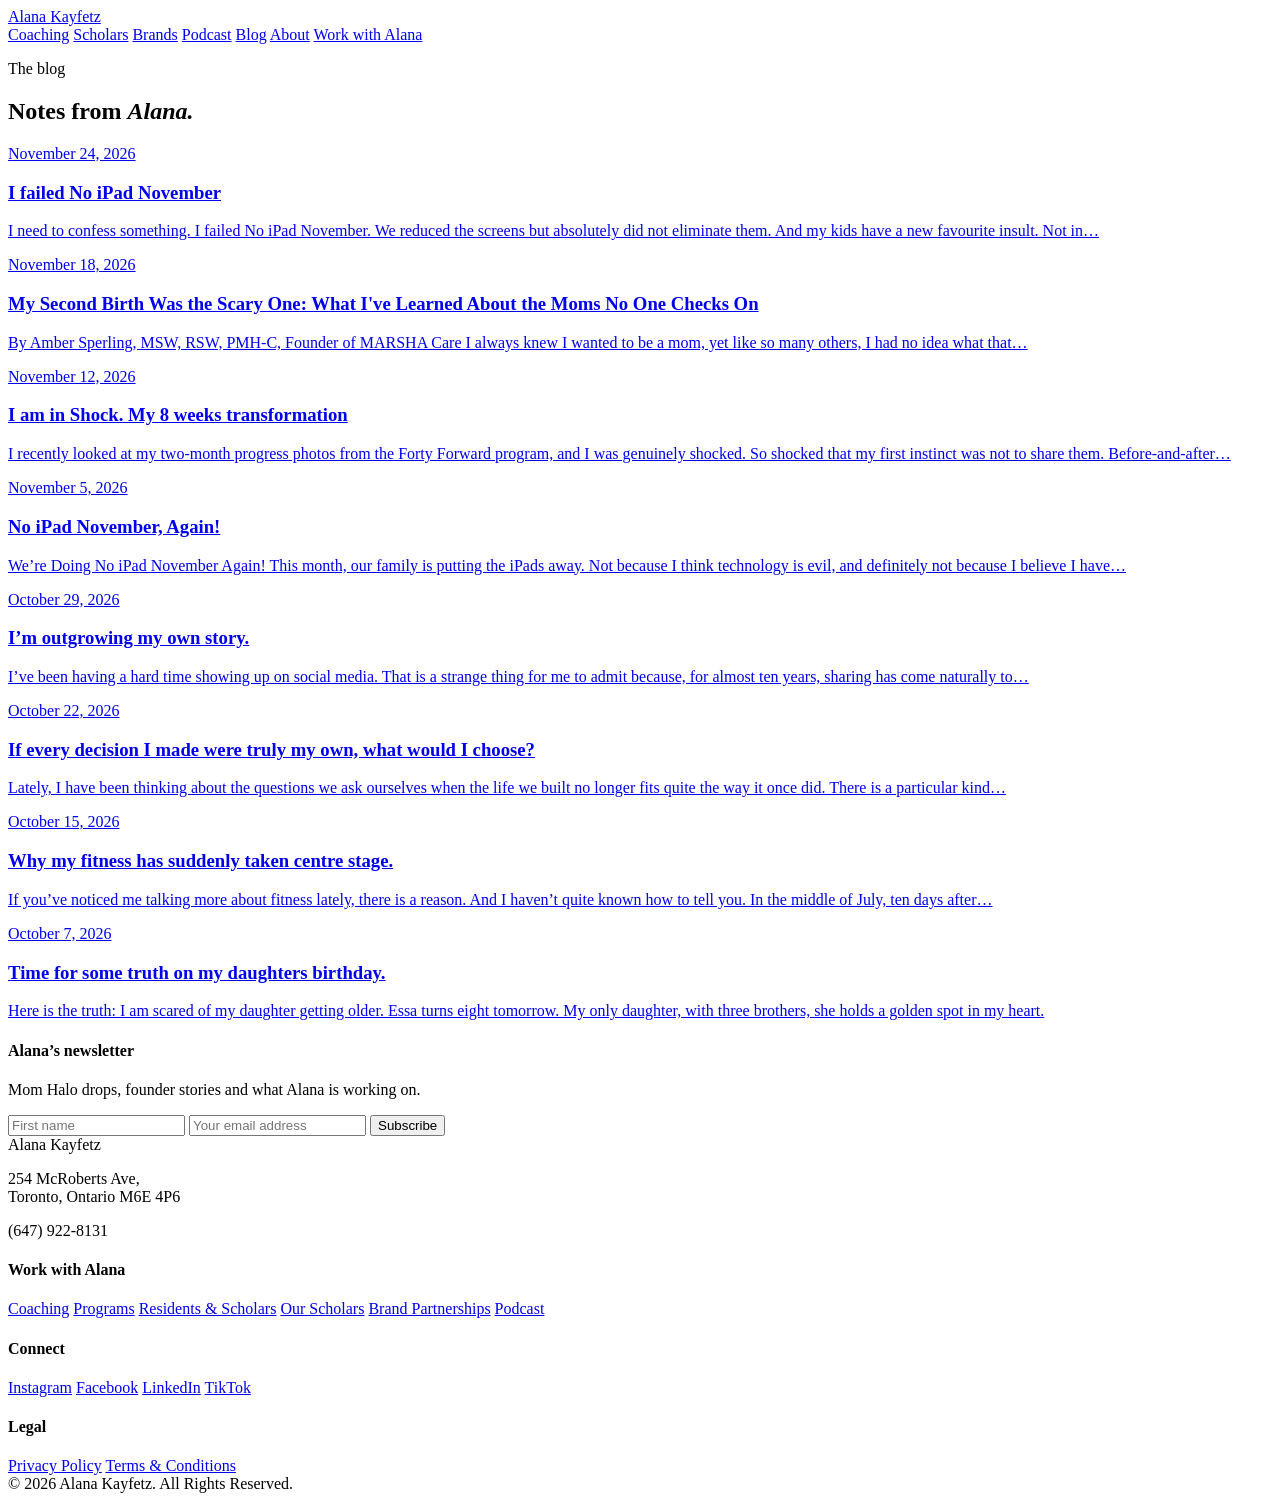
<file: index.html>
<!DOCTYPE html><html lang="en-gb"><head><meta charset="utf-8"><meta name="viewport" content="width=device-width,initial-scale=1"><title>Alana&#x27;s Blog</title><meta name="generator" content="Publii Open-Source CMS for Static Site"><link rel="canonical" href="https://blog.alanakayfetz.com/"><link rel="alternate" type="application/atom+xml" href="https://blog.alanakayfetz.com/feed.xml" title="Alana&#x27;s Blog - RSS"><link rel="alternate" type="application/json" href="https://blog.alanakayfetz.com/feed.json" title="Alana&#x27;s Blog - JSON"><meta property="og:title" content="Alana&#x27;s Blog"><meta property="og:site_name" content="Alana&#x27;s Blog"><meta property="og:description" content=""><meta property="og:url" content="https://blog.alanakayfetz.com/"><meta property="og:type" content="website"><script type="application/ld+json">{"@context":"http://schema.org","@type":"Organization","name":"Alana's Blog","url":"https://blog.alanakayfetz.com/"}</script><link rel="icon" href="https://alanakayfetz.com/img/favicon.svg" type="image/svg+xml"><link rel="apple-touch-icon" href="https://alanakayfetz.com/img/apple-touch-icon.png"><link rel="preconnect" href="https://fonts.googleapis.com"><link rel="preconnect" href="https://fonts.gstatic.com" crossorigin><link href="https://fonts.googleapis.com/css2?family=Fraunces:ital,opsz,wght@0,9..144,300..900;1,9..144,400..700&family=Outfit:wght@300;400;500;600;700&display=swap" rel="stylesheet"><link rel="stylesheet" href="https://blog.alanakayfetz.com/assets/css/style.css?v&#x3D;c1da50a4a55d9263d391b1b024ee08ee"><script src="https://f.convertkit.com/ckjs/ck.5.js" defer="defer"></script><script async src="https://www.googletagmanager.com/gtag/js?id=G-7E7NJX4SXJ"></script><script>window.dataLayer = window.dataLayer || [];
  function gtag(){dataLayer.push(arguments);}
  gtag('js', new Date());
  gtag('config', 'G-7E7NJX4SXJ');</script><script>!function(f,b,e,v,n,t,s)
{if(f.fbq)return;n=f.fbq=function(){n.callMethod?
n.callMethod.apply(n,arguments):n.queue.push(arguments)};
if(!f._fbq)f._fbq=n;n.push=n;n.loaded=!0;n.version='2.0';
n.queue=[];t=b.createElement(e);t.async=!0;
t.src=v;s=b.getElementsByTagName(e)[0];
s.parentNode.insertBefore(t,s)}(window, document,'script',
'https://connect.facebook.net/en_US/fbevents.js');
fbq('init', '386179845467079');
fbq('track', 'ViewContent');</script><noscript><img height="1" width="1" style="display:none" src="https://www.facebook.com/tr?id=386179845467079&amp;ev=ViewContent&amp;noscript=1"></noscript></head><body><nav><div class="nav-inner"><a href="https://alanakayfetz.com/" class="logo">Alana <span>Kayfetz</span></a><div class="nav-links"><a href="https://alanakayfetz.com/#coaching">Coaching</a> <a href="https://alanakayfetz.com/#scholars">Scholars</a> <a href="https://alanakayfetz.com/brands/">Brands</a> <a href="https://alanakayfetz.com/#podcast">Podcast</a> <a href="https://blog.alanakayfetz.com/">Blog</a> <a href="https://alanakayfetz.com/#founder">About</a> <a href="https://alanakayfetz.com/#doors" class="btn">Work with Alana</a></div></div></nav><section class="sec"><div class="wrap"><p class="sec-label">The blog</p><h2>Notes from <em>Alana.</em></h2><div class="post-list"><a class="bcard" href="https://blog.alanakayfetz.com/i-failed-no-ipad-november/"><p class="post-date">November 24, 2026</p><h3>I failed No iPad November</h3><p>I need to confess something. I failed No iPad November. We reduced the screens but absolutely did not eliminate them. And my kids have a new favourite insult. Not in&hellip;</p></a><a class="bcard" href="https://blog.alanakayfetz.com/my-second-birth-was-the-scary-one-what-ive-learned-about-the-moms-no-one-checks-on/"><p class="post-date">November 18, 2026</p><h3>My Second Birth Was the Scary One: What I&#x27;ve Learned About the Moms No One Checks On</h3><p>By Amber Sperling, MSW, RSW, PMH-C, Founder of MARSHA Care I always knew I wanted to be a mom, yet like so many others, I had no idea what that&hellip;</p></a><a class="bcard" href="https://blog.alanakayfetz.com/i-am-in-shock-my-8-weeks-transformation/"><p class="post-date">November 12, 2026</p><h3>I am in Shock. My 8 weeks transformation</h3><p>I recently looked at my two-month progress photos from the Forty Forward program, and I was genuinely shocked. So shocked that my first instinct was not to share them. Before-and-after&hellip;</p></a><a class="bcard" href="https://blog.alanakayfetz.com/no-ipad-november-again/"><p class="post-date">November 5, 2026</p><h3>No iPad November, Again!</h3><p>We’re Doing No iPad November Again! This month, our family is putting the iPads away. Not because I think technology is evil, and definitely not because I believe I have&hellip;</p></a><a class="bcard" href="https://blog.alanakayfetz.com/i-m-outgrowing-my-own-story/"><p class="post-date">October 29, 2026</p><h3>I’m outgrowing my own story.</h3><p>I’ve been having a hard time showing up on social media. That is a strange thing for me to admit because, for almost ten years, sharing has come naturally to&hellip;</p></a><a class="bcard" href="https://blog.alanakayfetz.com/if-every-decision-i-made-were-truly-my-own-what-would-i-choose/"><p class="post-date">October 22, 2026</p><h3>If every decision I made were truly my own, what would I choose?</h3><p>Lately, I have been thinking about the questions we ask ourselves when the life we built no longer fits quite the way it once did. There is a particular kind&hellip;</p></a><a class="bcard" href="https://blog.alanakayfetz.com/why-my-fitness-has-suddenly-taken-centre-stage/"><p class="post-date">October 15, 2026</p><h3>Why my fitness has suddenly taken centre stage.</h3><p>If you’ve noticed me talking more about fitness lately, there is a reason. And I haven’t quite known how to tell you. In the middle of July, ten days after&hellip;</p></a><a class="bcard" href="https://blog.alanakayfetz.com/time-for-some-truth-on-my-daughters-birthday/"><p class="post-date">October 7, 2026</p><h3>Time for some truth on my daughters birthday.</h3><p>Here is the truth: I am scared of my daughter getting older. Essa turns eight tomorrow. My only daughter, with three brothers, she holds a golden spot in my heart.</p></a></div></div></section><footer><div class="wrap"><div class="foot-news"><div><h4>Alana&rsquo;s newsletter</h4><p>Mom Halo drops, founder stories and what Alana is working on.</p></div><form class="news-form" action="https://app.kit.com/forms/9975106/subscriptions" method="post" data-sv-form="9975106" data-uid="c07f5980ec" data-format="inline" data-version="5" data-options='{"settings":{"after_subscribe":{"action":"redirect","success_message":"You are in! Check your inbox to confirm your subscription.","redirect_url":"https://alanakayfetz.com/newsletter/thanks/"},"recaptcha":{"enabled":false},"return_visitor":{"action":"show","custom_content":""}},"version":"5"}'><ul class="formkit-alert formkit-alert-error" data-element="errors" data-group="alert"></ul><div class="news-fields" data-element="fields"><input name="fields[first_name]" type="text" required placeholder="First name" aria-label="First name" autocomplete="given-name"> <input name="email_address" type="email" required placeholder="Your email address" aria-label="Email address" autocomplete="email"> <button class="btn" data-element="submit">Subscribe</button></div></form></div><div class="foot-grid"><div><div class="logo">Alana <span style="color:var(--pink)">Kayfetz</span></div><p>254 McRoberts Ave,<br>Toronto, Ontario M6E 4P6</p><p>(647) 922-8131</p></div><div><h4>Work with Alana</h4><a href="https://alanakayfetz.com/#coaching">Coaching</a> <a href="https://alanakayfetz.com/#pricing">Programs</a> <a href="https://alanakayfetz.com/#scholars">Residents &amp; Scholars</a> <a href="https://alanakayfetz.com/residents/">Our Scholars</a> <a href="https://alanakayfetz.com/brands/">Brand Partnerships</a> <a href="https://alanakayfetz.com/#podcast">Podcast</a></div><div><h4>Connect</h4><a href="https://instagram.com/momhalo">Instagram</a> <a href="https://facebook.com/momhalo">Facebook</a> <a href="https://www.linkedin.com/in/alanakayfetz">LinkedIn</a> <a href="https://www.tiktok.com/@alanakayfetz">TikTok</a></div><div><h4>Legal</h4><a href="#">Privacy Policy</a> <a href="#">Terms &amp; Conditions</a></div></div><div class="foot-bottom">© 2026 Alana Kayfetz. All Rights Reserved.</div></div></footer></body></html>
</file>
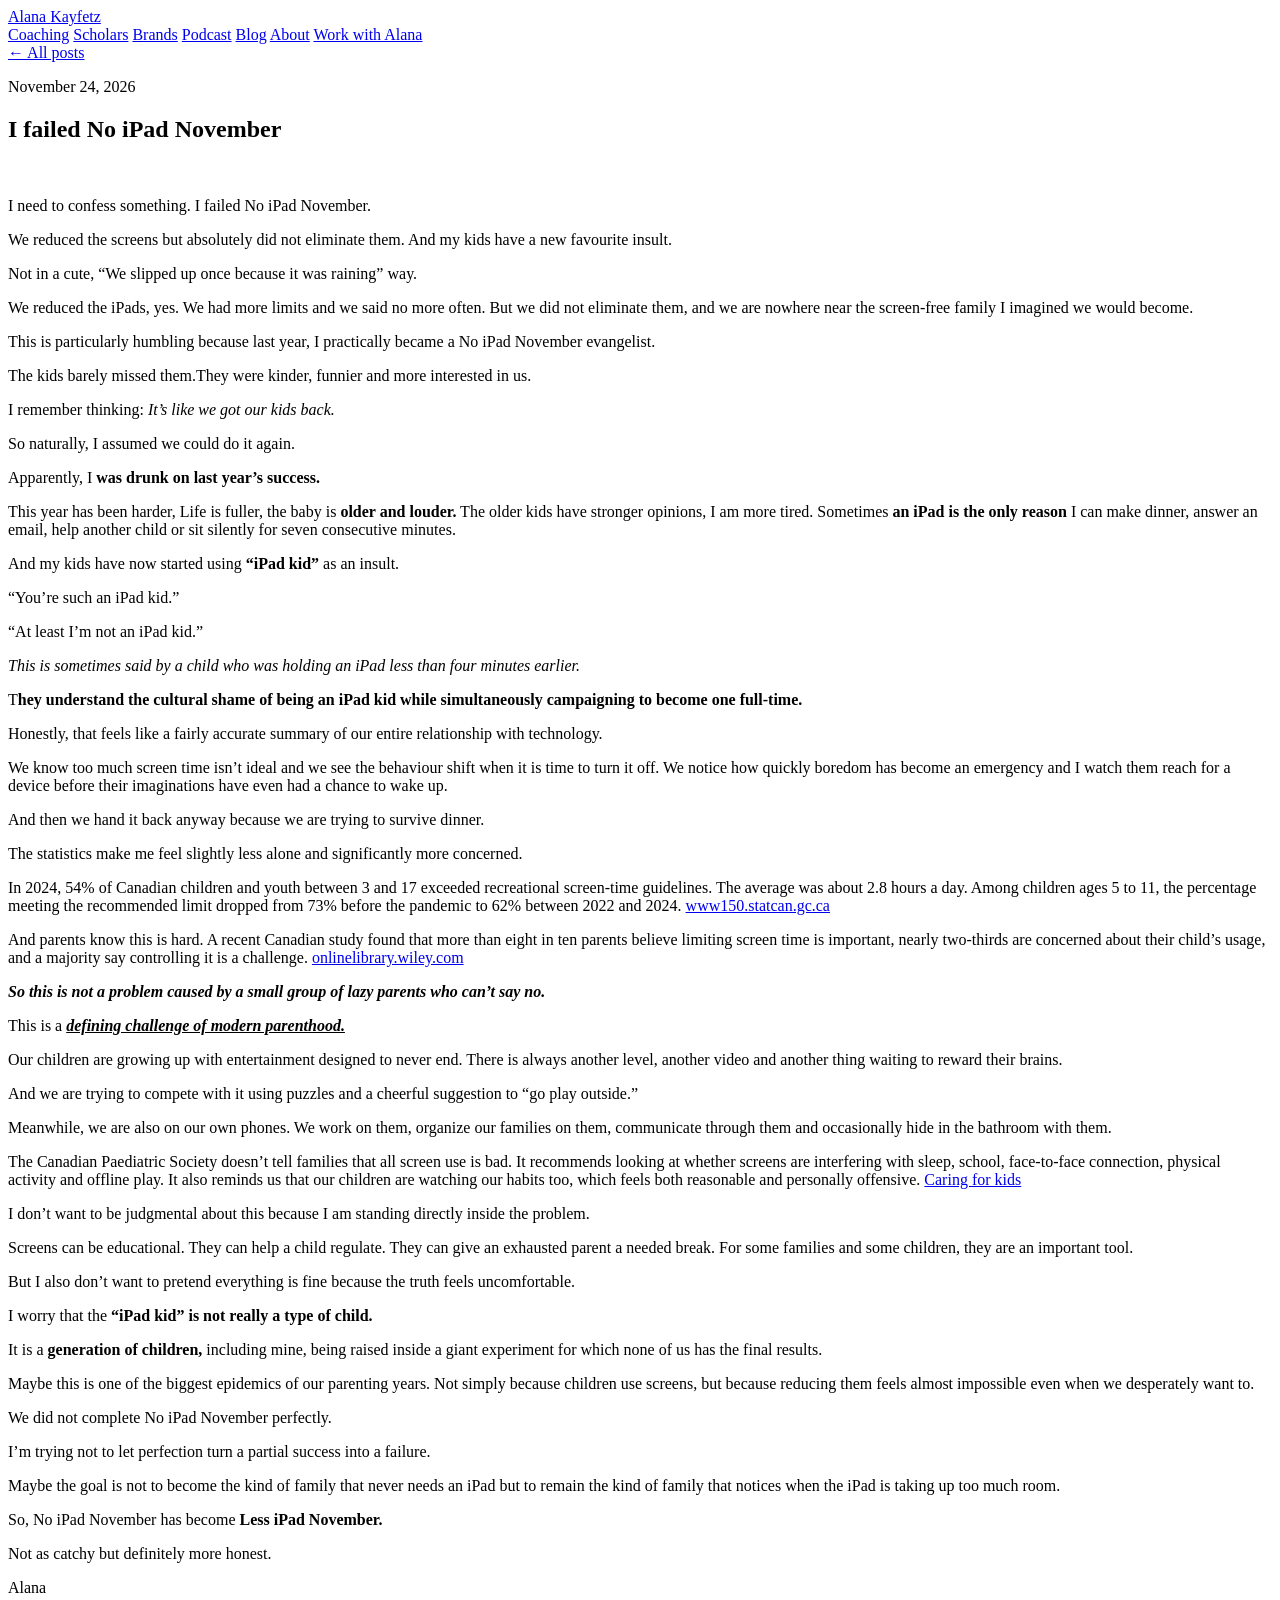
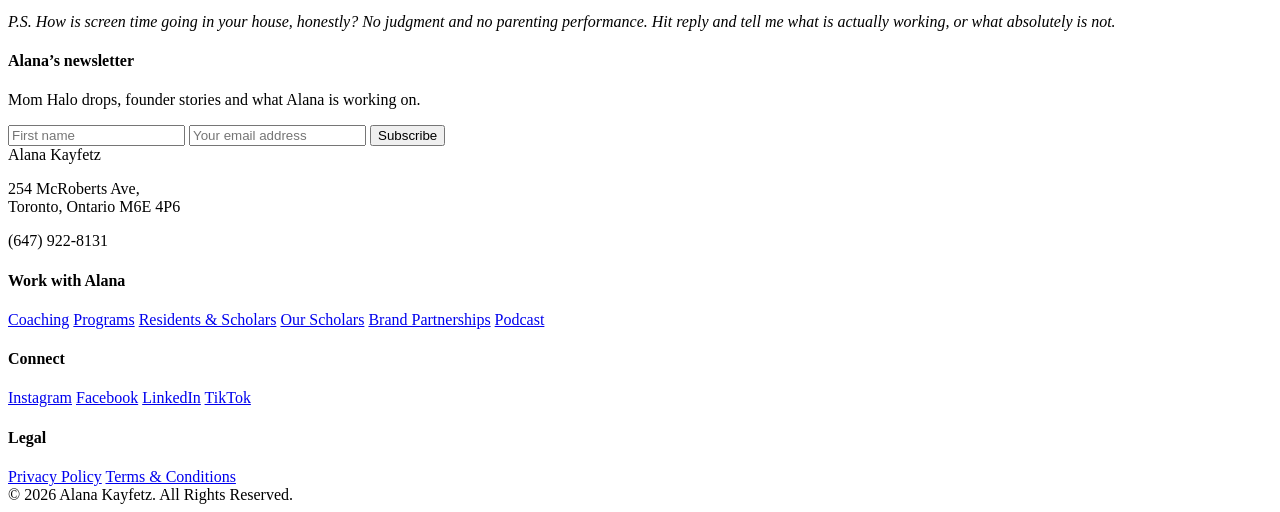
<file: i-failed-no-ipad-november/index.html>
<!DOCTYPE html><html lang="en-gb"><head><meta charset="utf-8"><meta name="viewport" content="width=device-width,initial-scale=1"><title>I failed No iPad November - Alana&#x27;s Blog</title><meta name="description" content="I need to confess something. I failed No iPad November. We reduced the screens but absolutely did not eliminate them. And my kids have a new favourite insult. Not in&amp;hellip;"><meta name="generator" content="Publii Open-Source CMS for Static Site"><link rel="canonical" href="https://blog.alanakayfetz.com/i-failed-no-ipad-november/"><link rel="alternate" type="application/atom+xml" href="https://blog.alanakayfetz.com/feed.xml" title="Alana&#x27;s Blog - RSS"><link rel="alternate" type="application/json" href="https://blog.alanakayfetz.com/feed.json" title="Alana&#x27;s Blog - JSON"><meta property="og:title" content="I failed No iPad November"><meta property="og:site_name" content="Alana&#x27;s Blog"><meta property="og:description" content="I need to confess something. I failed No iPad November. We reduced the screens but absolutely did not eliminate them. And my kids have a new favourite insult. Not in&amp;hellip;"><meta property="og:url" content="https://blog.alanakayfetz.com/i-failed-no-ipad-november/"><meta property="og:type" content="article"><script type="application/ld+json">{"@context":"http://schema.org","@type":"Article","mainEntityOfPage":{"@type":"WebPage","@id":"https://blog.alanakayfetz.com/i-failed-no-ipad-november/"},"headline":"I failed No iPad November","datePublished":"2026-11-24T19:44-05:00","dateModified":"2026-11-24T19:44-05:00","description":"I need to confess something. I failed No iPad November. We reduced the screens but absolutely did not eliminate them. And my kids have a new favourite insult. Not in&hellip;","author":{"@type":"Person","name":"alana"},"publisher":{"@type":"Organization","name":"alana"}}</script><link rel="icon" href="https://alanakayfetz.com/img/favicon.svg" type="image/svg+xml"><link rel="apple-touch-icon" href="https://alanakayfetz.com/img/apple-touch-icon.png"><link rel="preconnect" href="https://fonts.googleapis.com"><link rel="preconnect" href="https://fonts.gstatic.com" crossorigin><link href="https://fonts.googleapis.com/css2?family=Fraunces:ital,opsz,wght@0,9..144,300..900;1,9..144,400..700&family=Outfit:wght@300;400;500;600;700&display=swap" rel="stylesheet"><link rel="stylesheet" href="https://blog.alanakayfetz.com/assets/css/style.css?v&#x3D;c1da50a4a55d9263d391b1b024ee08ee"><script src="https://f.convertkit.com/ckjs/ck.5.js" defer="defer"></script><script async src="https://www.googletagmanager.com/gtag/js?id=G-7E7NJX4SXJ"></script><script>window.dataLayer = window.dataLayer || [];
  function gtag(){dataLayer.push(arguments);}
  gtag('js', new Date());
  gtag('config', 'G-7E7NJX4SXJ');</script><script>!function(f,b,e,v,n,t,s)
{if(f.fbq)return;n=f.fbq=function(){n.callMethod?
n.callMethod.apply(n,arguments):n.queue.push(arguments)};
if(!f._fbq)f._fbq=n;n.push=n;n.loaded=!0;n.version='2.0';
n.queue=[];t=b.createElement(e);t.async=!0;
t.src=v;s=b.getElementsByTagName(e)[0];
s.parentNode.insertBefore(t,s)}(window, document,'script',
'https://connect.facebook.net/en_US/fbevents.js');
fbq('init', '386179845467079');
fbq('track', 'ViewContent');</script><noscript><img height="1" width="1" style="display:none" src="https://www.facebook.com/tr?id=386179845467079&amp;ev=ViewContent&amp;noscript=1"></noscript></head><body><nav><div class="nav-inner"><a href="https://alanakayfetz.com/" class="logo">Alana <span>Kayfetz</span></a><div class="nav-links"><a href="https://alanakayfetz.com/#coaching">Coaching</a> <a href="https://alanakayfetz.com/#scholars">Scholars</a> <a href="https://alanakayfetz.com/brands/">Brands</a> <a href="https://alanakayfetz.com/#podcast">Podcast</a> <a href="https://blog.alanakayfetz.com/">Blog</a> <a href="https://alanakayfetz.com/#founder">About</a> <a href="https://alanakayfetz.com/#doors" class="btn">Work with Alana</a></div></div></nav><article class="res-hero post"><div class="wrap"><a href="https://blog.alanakayfetz.com/" class="back">← All posts</a><p class="post-date"><time datetime="2026-11-24">November 24, 2026</time></p><h1>I failed No iPad November</h1><div class="post-body"><div data-slate-node="element"><div class="ck-section"><div class="ck-inner-section"><div data-slate-node="element"> </div></div></div></div><div data-slate-node="element"><div class="ck-section"><div class="ck-inner-section"><p class="ck-paragraph" data-slate-node="element"><span data-slate-node="text"><span data-slate-leaf="true"><span data-slate-string="true">I need to confess something. I failed No iPad November.</span></span></span></p><p class="ck-paragraph" data-slate-node="element"><span data-slate-node="text"><span data-slate-leaf="true"><span data-slate-string="true">We reduced the screens but absolutely did not eliminate them. And my kids have a new favourite insult.</span></span></span></p><p class="ck-paragraph" data-slate-node="element"><span data-slate-node="text"><span data-slate-leaf="true"><span data-slate-string="true">Not in a cute, “We slipped up once because it was raining” way.</span></span></span></p><p class="ck-paragraph" data-slate-node="element"><span data-slate-node="text"><span data-slate-leaf="true"><span data-slate-string="true">We reduced the iPads, yes. We had more limits and we said no more often. But we did not eliminate them, and we are nowhere near the screen-free family I imagined we would become.</span></span></span></p><p class="ck-paragraph" data-slate-node="element"><span data-slate-node="text"><span data-slate-leaf="true"><span data-slate-string="true">This is particularly humbling because last year, I practically became a No iPad November evangelist.</span></span></span></p><p class="ck-paragraph" data-slate-node="element"><span data-slate-node="text"><span data-slate-leaf="true"><span data-slate-string="true">The kids barely missed them.They were kinder, funnier and more interested in us.</span></span></span></p><p class="ck-paragraph" data-slate-node="element"><span data-slate-node="text"><span data-slate-leaf="true"><span data-slate-string="true">I remember thinking: </span></span></span><span data-slate-node="text"><span data-slate-leaf="true"><em data-slate-leaf="true"><span data-slate-string="true">It’s like we got our kids back.</span></em></span></span></p><p class="ck-paragraph" data-slate-node="element"><span data-slate-node="text"><span data-slate-leaf="true"><span data-slate-string="true">So naturally, I assumed we could do it again.</span></span></span></p><p class="ck-paragraph" data-slate-node="element"><span data-slate-node="text"><span data-slate-leaf="true"><span data-slate-string="true">Apparently, I</span></span></span><span data-slate-node="text"><span data-slate-leaf="true"><strong><span data-slate-string="true"> was drunk on last year’s success.</span></strong></span></span></p><p class="ck-paragraph" data-slate-node="element"><span data-slate-node="text"><span data-slate-leaf="true"><span data-slate-string="true">This year has been harder, Life is fuller, the baby is </span></span></span><span data-slate-node="text"><span data-slate-leaf="true"><strong><span data-slate-string="true">older and louder.</span></strong></span></span><span data-slate-node="text"><span data-slate-leaf="true"><span data-slate-string="true"> The older kids have stronger opinions, I am more tired. Sometimes </span></span></span><span data-slate-node="text"><span data-slate-leaf="true"><strong><span data-slate-string="true">an iPad is the only reason</span></strong></span></span><span data-slate-node="text"><span data-slate-leaf="true"><span data-slate-string="true"> I can make dinner, answer an email, help another child or sit silently for seven consecutive minutes.</span></span></span></p><p class="ck-paragraph" data-slate-node="element"><span data-slate-node="text"><span data-slate-leaf="true"><span data-slate-string="true">And my kids have now started using</span></span></span><span data-slate-node="text"><span data-slate-leaf="true"><strong><span data-slate-string="true"> “iPad kid”</span></strong></span></span><span data-slate-node="text"><span data-slate-leaf="true"><span data-slate-string="true"> as an insult.</span></span></span></p><p class="ck-paragraph" data-slate-node="element"><span data-slate-node="text"><span data-slate-leaf="true"><span data-slate-string="true">“You’re such an iPad kid.”</span></span></span></p><p class="ck-paragraph" data-slate-node="element"><span data-slate-node="text"><span data-slate-leaf="true"><span data-slate-string="true">“At least I’m not an iPad kid.”</span></span></span></p><p class="ck-paragraph" data-slate-node="element"><span data-slate-node="text"><span data-slate-leaf="true"><em data-slate-leaf="true"><span data-slate-string="true">This is sometimes said by a child who was holding an iPad less than four minutes earlier.</span></em></span></span></p><p class="ck-paragraph" data-slate-node="element"><span data-slate-node="text"><span data-slate-leaf="true"><span data-slate-string="true">T</span></span></span><span data-slate-node="text"><span data-slate-leaf="true"><strong><span data-slate-string="true">hey understand the cultural shame of being an iPad kid while simultaneously campaigning to become one full-time.</span></strong></span></span></p><p class="ck-paragraph" data-slate-node="element"><span data-slate-node="text"><span data-slate-leaf="true"><span data-slate-string="true">Honestly, that feels like a fairly accurate summary of our entire relationship with technology.</span></span></span></p><p class="ck-paragraph" data-slate-node="element"><span data-slate-node="text"><span data-slate-leaf="true"><span data-slate-string="true">We know too much screen time isn’t ideal and we see the behaviour shift when it is time to turn it off. We notice how quickly boredom has become an emergency and I watch them reach for a device before their imaginations have even had a chance to wake up.</span></span></span></p><p class="ck-paragraph" data-slate-node="element"><span data-slate-node="text"><span data-slate-leaf="true"><span data-slate-string="true">And then we hand it back anyway because we are trying to survive dinner.</span></span></span></p><p class="ck-paragraph" data-slate-node="element"><span data-slate-node="text"><span data-slate-leaf="true"><span data-slate-string="true">The statistics make me feel slightly less alone and significantly more concerned.</span></span></span></p><p class="ck-paragraph" data-slate-node="element"><span data-slate-node="text"><span data-slate-leaf="true"><span data-slate-string="true">In 2024, 54% of Canadian children and youth between 3 and 17 exceeded recreational screen-time guidelines. The average was about 2.8 hours a day. Among children ages 5 to 11, the percentage meeting the recommended limit dropped from 73% before the pandemic to 62% between 2022 and 2024. </span></span></span><a data-slate-node="element" data-slate-inline="true" href="https://www150.statcan.gc.ca/n1/daily-quotidien/251017/dq251017b-eng.htm?utm_source=chatgpt.com" class="ck-link"><span>​</span><span data-slate-node="text"><span data-slate-leaf="true"><span data-slate-string="true">www150.statcan.gc.ca</span></span></span><span>​</span></a></p><p class="ck-paragraph" data-slate-node="element"><span data-slate-node="text"><span data-slate-leaf="true"><span data-slate-string="true">And parents know this is hard. A recent Canadian study found that more than eight in ten parents believe limiting screen time is important, nearly two-thirds are concerned about their child’s usage, and a majority say controlling it is a challenge. </span></span></span><a data-slate-node="element" data-slate-inline="true" href="https://onlinelibrary.wiley.com/doi/10.1111/cch.70204?utm_source=chatgpt.com" class="ck-link"><span>​</span><span data-slate-node="text"><span data-slate-leaf="true"><span data-slate-string="true">onlinelibrary.wiley.com</span></span></span><span>​</span></a></p><p class="ck-paragraph" data-slate-node="element"><span data-slate-node="text"><span data-slate-leaf="true"><em data-slate-leaf="true"><strong><span data-slate-string="true">So this is not a problem caused by a small group of lazy parents who can’t say no.</span></strong></em></span></span></p><p class="ck-paragraph" data-slate-node="element"><span data-slate-node="text"><span data-slate-leaf="true"><span data-slate-string="true">This is a </span></span></span><span data-slate-node="text"><span data-slate-leaf="true"><u data-slate-leaf="true"><em data-slate-leaf="true"><strong><span data-slate-string="true">defining challenge of modern parenthood.</span></strong></em></u></span></span></p><p class="ck-paragraph" data-slate-node="element"><span data-slate-node="text"><span data-slate-leaf="true"><span data-slate-string="true">Our children are growing up with entertainment designed to never end. There is always another level, another video and another thing waiting to reward their brains.</span></span></span></p><p class="ck-paragraph" data-slate-node="element"><span data-slate-node="text"><span data-slate-leaf="true"><span data-slate-string="true">And we are trying to compete with it using puzzles and a cheerful suggestion to “go play outside.”</span></span></span></p><p class="ck-paragraph" data-slate-node="element"><span data-slate-node="text"><span data-slate-leaf="true"><span data-slate-string="true">Meanwhile, we are also on our own phones. We work on them, organize our families on them, communicate through them and occasionally hide in the bathroom with them.</span></span></span></p><p class="ck-paragraph" data-slate-node="element"><span data-slate-node="text"><span data-slate-leaf="true"><span data-slate-string="true">The Canadian Paediatric Society doesn’t tell families that all screen use is bad. It recommends looking at whether screens are interfering with sleep, school, face-to-face connection, physical activity and offline play. It also reminds us that our children are watching our habits too, which feels both reasonable and personally offensive. </span></span></span><a data-slate-node="element" data-slate-inline="true" href="https://caringforkids.cps.ca/handouts/healthy-living/screen-time-and-digital-media?utm_source=chatgpt.com" class="ck-link"><span>​</span><span data-slate-node="text"><span data-slate-leaf="true"><span data-slate-string="true">Caring for kids</span></span></span><span>​</span></a></p><p class="ck-paragraph" data-slate-node="element"><span data-slate-node="text"><span data-slate-leaf="true"><span data-slate-string="true">I don’t want to be judgmental about this because I am standing directly inside the problem.</span></span></span></p><p class="ck-paragraph" data-slate-node="element"><span data-slate-node="text"><span data-slate-leaf="true"><span data-slate-string="true">Screens can be educational. They can help a child regulate. They can give an exhausted parent a needed break. For some families and some children, they are an important tool.</span></span></span></p><p class="ck-paragraph" data-slate-node="element"><span data-slate-node="text"><span data-slate-leaf="true"><span data-slate-string="true">But I also don’t want to pretend everything is fine because the truth feels uncomfortable.</span></span></span></p><p class="ck-paragraph" data-slate-node="element"><span data-slate-node="text"><span data-slate-leaf="true"><span data-slate-string="true">I worry that the </span></span></span><span data-slate-node="text"><span data-slate-leaf="true"><strong><span data-slate-string="true">“iPad kid” is not really a type of child.</span></strong></span></span></p><p class="ck-paragraph" data-slate-node="element"><span data-slate-node="text"><span data-slate-leaf="true"><span data-slate-string="true">It is a </span></span></span><span data-slate-node="text"><span data-slate-leaf="true"><strong><span data-slate-string="true">generation of children,</span></strong></span></span><span data-slate-node="text"><span data-slate-leaf="true"><span data-slate-string="true"> including mine, being raised inside a giant experiment for which none of us has the final results.</span></span></span></p><p class="ck-paragraph" data-slate-node="element"><span data-slate-node="text"><span data-slate-leaf="true"><span data-slate-string="true">Maybe this is one of the biggest epidemics of our parenting years. Not simply because children use screens, but because reducing them feels almost impossible even when we desperately want to.</span></span></span></p><p class="ck-paragraph" data-slate-node="element"><span data-slate-node="text"><span data-slate-leaf="true"><span data-slate-string="true">We did not complete No iPad November perfectly.</span></span></span></p><p class="ck-paragraph" data-slate-node="element"><span data-slate-node="text"><span data-slate-leaf="true"><span data-slate-string="true">I’m trying not to let perfection turn a partial success into a failure.</span></span></span></p><p class="ck-paragraph" data-slate-node="element"><span data-slate-node="text"><span data-slate-leaf="true"><span data-slate-string="true">Maybe the goal is not to become the kind of family that never needs an iPad but to remain the kind of family that notices when the iPad is taking up too much room.</span></span></span></p><p class="ck-paragraph" data-slate-node="element"><span data-slate-node="text"><span data-slate-leaf="true"><span data-slate-string="true">So, No iPad November has become </span></span></span><span data-slate-node="text"><span data-slate-leaf="true"><strong><span data-slate-string="true">Less iPad November.</span></strong></span></span></p><p class="ck-paragraph" data-slate-node="element"><span data-slate-node="text"><span data-slate-leaf="true"><span data-slate-string="true">Not as catchy but definitely more honest.</span></span></span></p><p class="ck-paragraph" data-slate-node="element"><span data-slate-node="text"><span data-slate-leaf="true"><span data-slate-string="true">Alana</span></span></span></p><p class="ck-paragraph" data-slate-node="element"><span data-slate-node="text"><span data-slate-leaf="true"><em data-slate-leaf="true"><span data-slate-string="true">P.S. How is screen time going in your house, honestly? No judgment and no parenting performance. Hit reply and tell me what is actually working, or what absolutely is not.</span></em></span></span></p></div></div></div></div></div></article><footer><div class="wrap"><div class="foot-news"><div><h4>Alana&rsquo;s newsletter</h4><p>Mom Halo drops, founder stories and what Alana is working on.</p></div><form class="news-form" action="https://app.kit.com/forms/9975106/subscriptions" method="post" data-sv-form="9975106" data-uid="c07f5980ec" data-format="inline" data-version="5" data-options='{"settings":{"after_subscribe":{"action":"redirect","success_message":"You are in! Check your inbox to confirm your subscription.","redirect_url":"https://alanakayfetz.com/newsletter/thanks/"},"recaptcha":{"enabled":false},"return_visitor":{"action":"show","custom_content":""}},"version":"5"}'><ul class="formkit-alert formkit-alert-error" data-element="errors" data-group="alert"></ul><div class="news-fields" data-element="fields"><input name="fields[first_name]" type="text" required placeholder="First name" aria-label="First name" autocomplete="given-name"> <input name="email_address" type="email" required placeholder="Your email address" aria-label="Email address" autocomplete="email"> <button class="btn" data-element="submit">Subscribe</button></div></form></div><div class="foot-grid"><div><div class="logo">Alana <span style="color:var(--pink)">Kayfetz</span></div><p>254 McRoberts Ave,<br>Toronto, Ontario M6E 4P6</p><p>(647) 922-8131</p></div><div><h4>Work with Alana</h4><a href="https://alanakayfetz.com/#coaching">Coaching</a> <a href="https://alanakayfetz.com/#pricing">Programs</a> <a href="https://alanakayfetz.com/#scholars">Residents &amp; Scholars</a> <a href="https://alanakayfetz.com/residents/">Our Scholars</a> <a href="https://alanakayfetz.com/brands/">Brand Partnerships</a> <a href="https://alanakayfetz.com/#podcast">Podcast</a></div><div><h4>Connect</h4><a href="https://instagram.com/momhalo">Instagram</a> <a href="https://facebook.com/momhalo">Facebook</a> <a href="https://www.linkedin.com/in/alanakayfetz">LinkedIn</a> <a href="https://www.tiktok.com/@alanakayfetz">TikTok</a></div><div><h4>Legal</h4><a href="#">Privacy Policy</a> <a href="#">Terms &amp; Conditions</a></div></div><div class="foot-bottom">© 2026 Alana Kayfetz. All Rights Reserved.</div></div></footer></body></html>
</file>
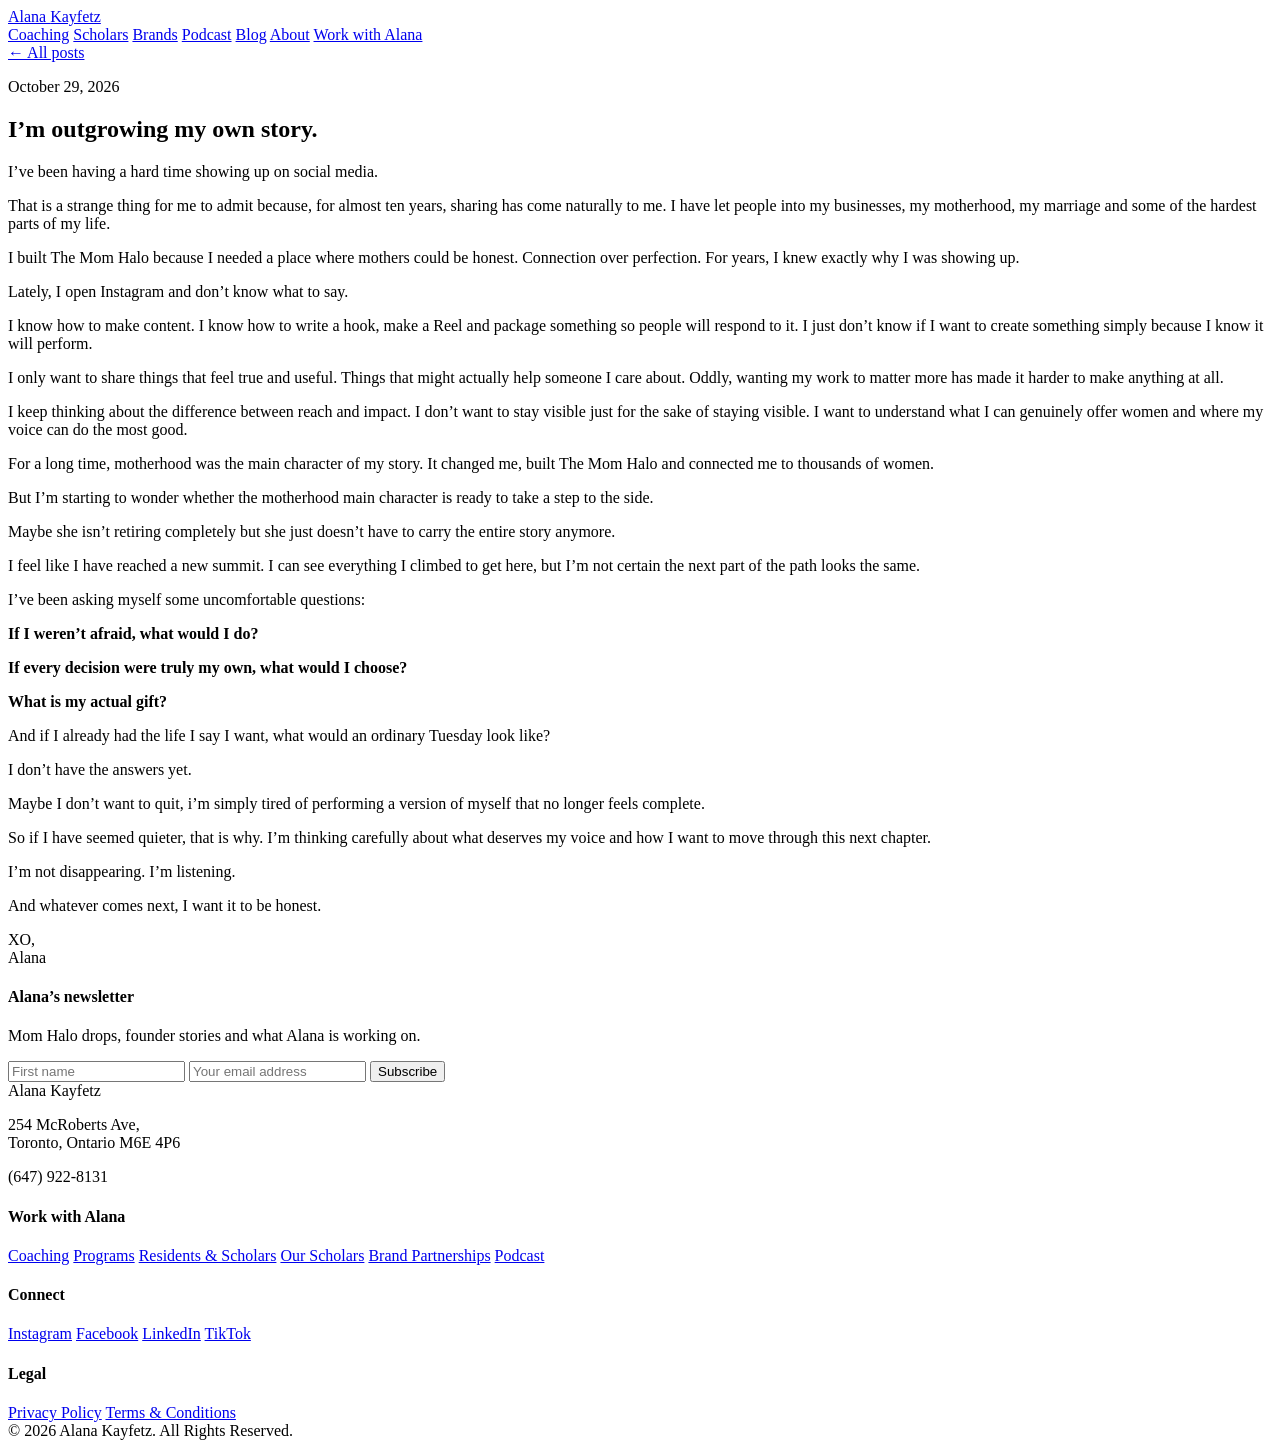
<file: i-m-outgrowing-my-own-story/index.html>
<!DOCTYPE html><html lang="en-gb"><head><meta charset="utf-8"><meta name="viewport" content="width=device-width,initial-scale=1"><title>I’m outgrowing my own story. - Alana&#x27;s Blog</title><meta name="description" content="I’ve been having a hard time showing up on social media. That is a strange thing for me to admit because, for almost ten years, sharing has come naturally to&amp;hellip;"><meta name="generator" content="Publii Open-Source CMS for Static Site"><link rel="canonical" href="https://blog.alanakayfetz.com/i-m-outgrowing-my-own-story/"><link rel="alternate" type="application/atom+xml" href="https://blog.alanakayfetz.com/feed.xml" title="Alana&#x27;s Blog - RSS"><link rel="alternate" type="application/json" href="https://blog.alanakayfetz.com/feed.json" title="Alana&#x27;s Blog - JSON"><meta property="og:title" content="I’m outgrowing my own story."><meta property="og:site_name" content="Alana&#x27;s Blog"><meta property="og:description" content="I’ve been having a hard time showing up on social media. That is a strange thing for me to admit because, for almost ten years, sharing has come naturally to&amp;hellip;"><meta property="og:url" content="https://blog.alanakayfetz.com/i-m-outgrowing-my-own-story/"><meta property="og:type" content="article"><script type="application/ld+json">{"@context":"http://schema.org","@type":"Article","mainEntityOfPage":{"@type":"WebPage","@id":"https://blog.alanakayfetz.com/i-m-outgrowing-my-own-story/"},"headline":"I’m outgrowing my own story.","datePublished":"2026-10-29T06:02-04:00","dateModified":"2026-10-29T06:02-04:00","description":"I’ve been having a hard time showing up on social media. That is a strange thing for me to admit because, for almost ten years, sharing has come naturally to&hellip;","author":{"@type":"Person","name":"alana"},"publisher":{"@type":"Organization","name":"alana"}}</script><link rel="icon" href="https://alanakayfetz.com/img/favicon.svg" type="image/svg+xml"><link rel="apple-touch-icon" href="https://alanakayfetz.com/img/apple-touch-icon.png"><link rel="preconnect" href="https://fonts.googleapis.com"><link rel="preconnect" href="https://fonts.gstatic.com" crossorigin><link href="https://fonts.googleapis.com/css2?family=Fraunces:ital,opsz,wght@0,9..144,300..900;1,9..144,400..700&family=Outfit:wght@300;400;500;600;700&display=swap" rel="stylesheet"><link rel="stylesheet" href="https://blog.alanakayfetz.com/assets/css/style.css?v&#x3D;c1da50a4a55d9263d391b1b024ee08ee"><script src="https://f.convertkit.com/ckjs/ck.5.js" defer="defer"></script><script async src="https://www.googletagmanager.com/gtag/js?id=G-7E7NJX4SXJ"></script><script>window.dataLayer = window.dataLayer || [];
  function gtag(){dataLayer.push(arguments);}
  gtag('js', new Date());
  gtag('config', 'G-7E7NJX4SXJ');</script><script>!function(f,b,e,v,n,t,s)
{if(f.fbq)return;n=f.fbq=function(){n.callMethod?
n.callMethod.apply(n,arguments):n.queue.push(arguments)};
if(!f._fbq)f._fbq=n;n.push=n;n.loaded=!0;n.version='2.0';
n.queue=[];t=b.createElement(e);t.async=!0;
t.src=v;s=b.getElementsByTagName(e)[0];
s.parentNode.insertBefore(t,s)}(window, document,'script',
'https://connect.facebook.net/en_US/fbevents.js');
fbq('init', '386179845467079');
fbq('track', 'ViewContent');</script><noscript><img height="1" width="1" style="display:none" src="https://www.facebook.com/tr?id=386179845467079&amp;ev=ViewContent&amp;noscript=1"></noscript></head><body><nav><div class="nav-inner"><a href="https://alanakayfetz.com/" class="logo">Alana <span>Kayfetz</span></a><div class="nav-links"><a href="https://alanakayfetz.com/#coaching">Coaching</a> <a href="https://alanakayfetz.com/#scholars">Scholars</a> <a href="https://alanakayfetz.com/brands/">Brands</a> <a href="https://alanakayfetz.com/#podcast">Podcast</a> <a href="https://blog.alanakayfetz.com/">Blog</a> <a href="https://alanakayfetz.com/#founder">About</a> <a href="https://alanakayfetz.com/#doors" class="btn">Work with Alana</a></div></div></nav><article class="res-hero post"><div class="wrap"><a href="https://blog.alanakayfetz.com/" class="back">← All posts</a><p class="post-date"><time datetime="2026-10-29">October 29, 2026</time></p><h1>I’m outgrowing my own story.</h1><div class="post-body"><p>I’ve been having a hard time showing up on social media.</p><p>That is a strange thing for me to admit because, for almost ten years, sharing has come naturally to me. I have let people into my businesses, my motherhood, my marriage and some of the hardest parts of my life.</p><p>I built The Mom Halo because I needed a place where mothers could be honest. Connection over perfection. For years, I knew exactly why I was showing up.</p><p>Lately, I open Instagram and don’t know what to say.</p><p>I know how to make content. I know how to write a hook, make a Reel and package something so people will respond to it. I just don’t know if I want to create something simply because I know it will perform.</p><p>I only want to share things that feel true and useful. Things that might actually help someone I care about. Oddly, wanting my work to matter more has made it harder to make anything at all.</p><p>I keep thinking about the difference between reach and impact. I don’t want to stay visible just for the sake of staying visible. I want to understand what I can genuinely offer women and where my voice can do the most good.</p><p>For a long time, motherhood was the main character of my story. It changed me, built The Mom Halo and connected me to thousands of women.</p><p>But I’m starting to wonder whether the motherhood main character is ready to take a step to the side.</p><p>Maybe she isn’t retiring completely but she just doesn’t have to carry the entire story anymore.</p><p>I feel like I have reached a new summit. I can see everything I climbed to get here, but I’m not certain the next part of the path looks the same.</p><p>I’ve been asking myself some uncomfortable questions:</p><p><strong>If I weren’t afraid, what would I do?</strong></p><p><strong>If every decision were truly my own, what would I choose?</strong></p><p><strong>What is my actual gift?</strong></p><p>And if I already had the life I say I want, what would an ordinary Tuesday look like?</p><p>I don’t have the answers yet.</p><p>Maybe I don’t want to quit, i’m simply tired of performing a version of myself that no longer feels complete.</p><p>So if I have seemed quieter, that is why. I’m thinking carefully about what deserves my voice and how I want to move through this next chapter.</p><p>I’m not disappearing. I’m listening.</p><p>And whatever comes next, I want it to be honest.</p><p>XO,<br>Alana</p></div></div></article><footer><div class="wrap"><div class="foot-news"><div><h4>Alana&rsquo;s newsletter</h4><p>Mom Halo drops, founder stories and what Alana is working on.</p></div><form class="news-form" action="https://app.kit.com/forms/9975106/subscriptions" method="post" data-sv-form="9975106" data-uid="c07f5980ec" data-format="inline" data-version="5" data-options='{"settings":{"after_subscribe":{"action":"redirect","success_message":"You are in! Check your inbox to confirm your subscription.","redirect_url":"https://alanakayfetz.com/newsletter/thanks/"},"recaptcha":{"enabled":false},"return_visitor":{"action":"show","custom_content":""}},"version":"5"}'><ul class="formkit-alert formkit-alert-error" data-element="errors" data-group="alert"></ul><div class="news-fields" data-element="fields"><input name="fields[first_name]" type="text" required placeholder="First name" aria-label="First name" autocomplete="given-name"> <input name="email_address" type="email" required placeholder="Your email address" aria-label="Email address" autocomplete="email"> <button class="btn" data-element="submit">Subscribe</button></div></form></div><div class="foot-grid"><div><div class="logo">Alana <span style="color:var(--pink)">Kayfetz</span></div><p>254 McRoberts Ave,<br>Toronto, Ontario M6E 4P6</p><p>(647) 922-8131</p></div><div><h4>Work with Alana</h4><a href="https://alanakayfetz.com/#coaching">Coaching</a> <a href="https://alanakayfetz.com/#pricing">Programs</a> <a href="https://alanakayfetz.com/#scholars">Residents &amp; Scholars</a> <a href="https://alanakayfetz.com/residents/">Our Scholars</a> <a href="https://alanakayfetz.com/brands/">Brand Partnerships</a> <a href="https://alanakayfetz.com/#podcast">Podcast</a></div><div><h4>Connect</h4><a href="https://instagram.com/momhalo">Instagram</a> <a href="https://facebook.com/momhalo">Facebook</a> <a href="https://www.linkedin.com/in/alanakayfetz">LinkedIn</a> <a href="https://www.tiktok.com/@alanakayfetz">TikTok</a></div><div><h4>Legal</h4><a href="#">Privacy Policy</a> <a href="#">Terms &amp; Conditions</a></div></div><div class="foot-bottom">© 2026 Alana Kayfetz. All Rights Reserved.</div></div></footer></body></html>
</file>
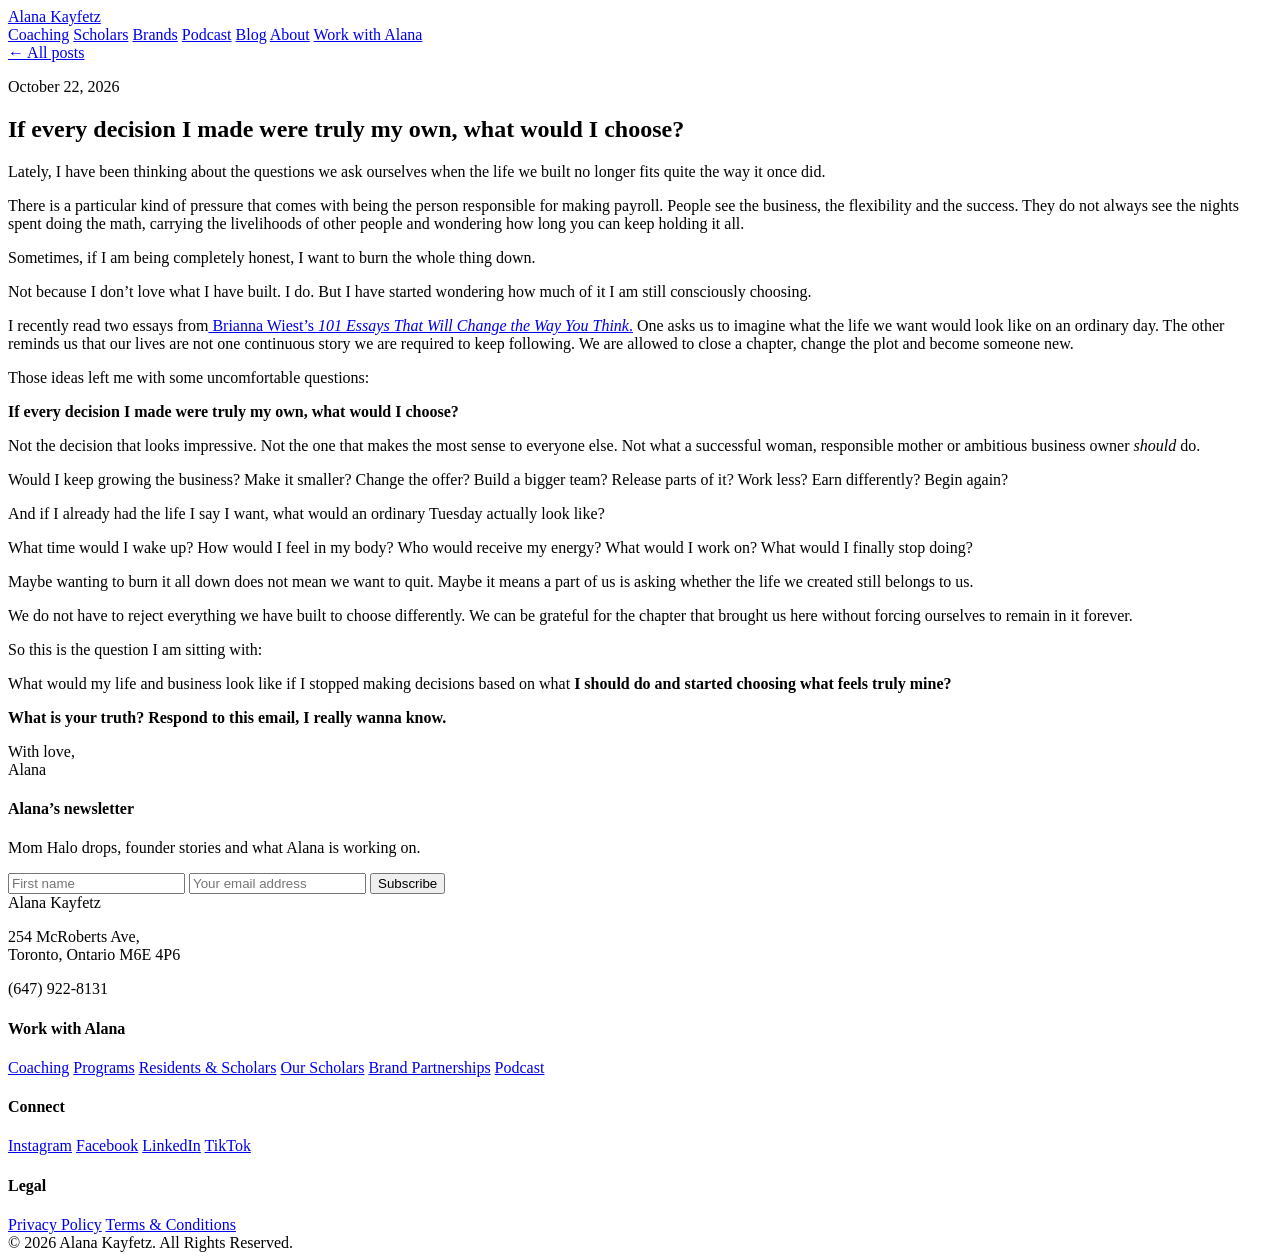
<file: if-every-decision-i-made-were-truly-my-own-what-would-i-choose/index.html>
<!DOCTYPE html><html lang="en-gb"><head><meta charset="utf-8"><meta name="viewport" content="width=device-width,initial-scale=1"><title>If every decision I made were truly my own, what would I choose? - Alana&#x27;s Blog</title><meta name="description" content="Lately, I have been thinking about the questions we ask ourselves when the life we built no longer fits quite the way it once did. There is a particular kind&amp;hellip;"><meta name="generator" content="Publii Open-Source CMS for Static Site"><link rel="canonical" href="https://blog.alanakayfetz.com/if-every-decision-i-made-were-truly-my-own-what-would-i-choose/"><link rel="alternate" type="application/atom+xml" href="https://blog.alanakayfetz.com/feed.xml" title="Alana&#x27;s Blog - RSS"><link rel="alternate" type="application/json" href="https://blog.alanakayfetz.com/feed.json" title="Alana&#x27;s Blog - JSON"><meta property="og:title" content="If every decision I made were truly my own, what would I choose?"><meta property="og:site_name" content="Alana&#x27;s Blog"><meta property="og:description" content="Lately, I have been thinking about the questions we ask ourselves when the life we built no longer fits quite the way it once did. There is a particular kind&amp;hellip;"><meta property="og:url" content="https://blog.alanakayfetz.com/if-every-decision-i-made-were-truly-my-own-what-would-i-choose/"><meta property="og:type" content="article"><script type="application/ld+json">{"@context":"http://schema.org","@type":"Article","mainEntityOfPage":{"@type":"WebPage","@id":"https://blog.alanakayfetz.com/if-every-decision-i-made-were-truly-my-own-what-would-i-choose/"},"headline":"If every decision I made were truly my own, what would I choose?","datePublished":"2026-10-22T06:01-04:00","dateModified":"2026-10-22T06:01-04:00","description":"Lately, I have been thinking about the questions we ask ourselves when the life we built no longer fits quite the way it once did. There is a particular kind&hellip;","author":{"@type":"Person","name":"alana"},"publisher":{"@type":"Organization","name":"alana"}}</script><link rel="icon" href="https://alanakayfetz.com/img/favicon.svg" type="image/svg+xml"><link rel="apple-touch-icon" href="https://alanakayfetz.com/img/apple-touch-icon.png"><link rel="preconnect" href="https://fonts.googleapis.com"><link rel="preconnect" href="https://fonts.gstatic.com" crossorigin><link href="https://fonts.googleapis.com/css2?family=Fraunces:ital,opsz,wght@0,9..144,300..900;1,9..144,400..700&family=Outfit:wght@300;400;500;600;700&display=swap" rel="stylesheet"><link rel="stylesheet" href="https://blog.alanakayfetz.com/assets/css/style.css?v&#x3D;c1da50a4a55d9263d391b1b024ee08ee"><script src="https://f.convertkit.com/ckjs/ck.5.js" defer="defer"></script><script async src="https://www.googletagmanager.com/gtag/js?id=G-7E7NJX4SXJ"></script><script>window.dataLayer = window.dataLayer || [];
  function gtag(){dataLayer.push(arguments);}
  gtag('js', new Date());
  gtag('config', 'G-7E7NJX4SXJ');</script><script>!function(f,b,e,v,n,t,s)
{if(f.fbq)return;n=f.fbq=function(){n.callMethod?
n.callMethod.apply(n,arguments):n.queue.push(arguments)};
if(!f._fbq)f._fbq=n;n.push=n;n.loaded=!0;n.version='2.0';
n.queue=[];t=b.createElement(e);t.async=!0;
t.src=v;s=b.getElementsByTagName(e)[0];
s.parentNode.insertBefore(t,s)}(window, document,'script',
'https://connect.facebook.net/en_US/fbevents.js');
fbq('init', '386179845467079');
fbq('track', 'ViewContent');</script><noscript><img height="1" width="1" style="display:none" src="https://www.facebook.com/tr?id=386179845467079&amp;ev=ViewContent&amp;noscript=1"></noscript></head><body><nav><div class="nav-inner"><a href="https://alanakayfetz.com/" class="logo">Alana <span>Kayfetz</span></a><div class="nav-links"><a href="https://alanakayfetz.com/#coaching">Coaching</a> <a href="https://alanakayfetz.com/#scholars">Scholars</a> <a href="https://alanakayfetz.com/brands/">Brands</a> <a href="https://alanakayfetz.com/#podcast">Podcast</a> <a href="https://blog.alanakayfetz.com/">Blog</a> <a href="https://alanakayfetz.com/#founder">About</a> <a href="https://alanakayfetz.com/#doors" class="btn">Work with Alana</a></div></div></nav><article class="res-hero post"><div class="wrap"><a href="https://blog.alanakayfetz.com/" class="back">← All posts</a><p class="post-date"><time datetime="2026-10-22">October 22, 2026</time></p><h1>If every decision I made were truly my own, what would I choose?</h1><div class="post-body"><p>Lately, I have been thinking about the questions we ask ourselves when the life we built no longer fits quite the way it once did.</p><p>There is a particular kind of pressure that comes with being the person responsible for making payroll. People see the business, the flexibility and the success. They do not always see the nights spent doing the math, carrying the livelihoods of other people and wondering how long you can keep holding it all.</p><p>Sometimes, if I am being completely honest, I want to burn the whole thing down.</p><p>Not because I don’t love what I have built. I do. But I have started wondering how much of it I am still consciously choosing.</p><p>I recently read two essays from<a href="https://link.amazon/B0eWFevro"> Brianna Wiest’s <em>101 Essays That Will Change the Way You Think</em>.</a> One asks us to imagine what the life we want would look like on an ordinary day. The other reminds us that our lives are not one continuous story we are required to keep following. We are allowed to close a chapter, change the plot and become someone new.</p><p>Those ideas left me with some uncomfortable questions:</p><p><strong>If every decision I made were truly my own, what would I choose?</strong></p><p>Not the decision that looks impressive. Not the one that makes the most sense to everyone else. Not what a successful woman, responsible mother or ambitious business owner <em>should</em> do.</p><p>Would I keep growing the business? Make it smaller? Change the offer? Build a bigger team? Release parts of it? Work less? Earn differently? Begin again?</p><p>And if I already had the life I say I want, what would an ordinary Tuesday actually look like?</p><p>What time would I wake up? How would I feel in my body? Who would receive my energy? What would I work on? What would I finally stop doing?</p><p>Maybe wanting to burn it all down does not mean we want to quit. Maybe it means a part of us is asking whether the life we created still belongs to us.</p><p>We do not have to reject everything we have built to choose differently. We can be grateful for the chapter that brought us here without forcing ourselves to remain in it forever.</p><p>So this is the question I am sitting with:</p><p>What would my life and business look like if I stopped making decisions based on what<strong> I should do and started choosing what feels truly mine?</strong></p><p><strong>What is your truth? Respond to this email, I really wanna know.</strong></p><p>With love,<br>Alana</p></div></div></article><footer><div class="wrap"><div class="foot-news"><div><h4>Alana&rsquo;s newsletter</h4><p>Mom Halo drops, founder stories and what Alana is working on.</p></div><form class="news-form" action="https://app.kit.com/forms/9975106/subscriptions" method="post" data-sv-form="9975106" data-uid="c07f5980ec" data-format="inline" data-version="5" data-options='{"settings":{"after_subscribe":{"action":"redirect","success_message":"You are in! Check your inbox to confirm your subscription.","redirect_url":"https://alanakayfetz.com/newsletter/thanks/"},"recaptcha":{"enabled":false},"return_visitor":{"action":"show","custom_content":""}},"version":"5"}'><ul class="formkit-alert formkit-alert-error" data-element="errors" data-group="alert"></ul><div class="news-fields" data-element="fields"><input name="fields[first_name]" type="text" required placeholder="First name" aria-label="First name" autocomplete="given-name"> <input name="email_address" type="email" required placeholder="Your email address" aria-label="Email address" autocomplete="email"> <button class="btn" data-element="submit">Subscribe</button></div></form></div><div class="foot-grid"><div><div class="logo">Alana <span style="color:var(--pink)">Kayfetz</span></div><p>254 McRoberts Ave,<br>Toronto, Ontario M6E 4P6</p><p>(647) 922-8131</p></div><div><h4>Work with Alana</h4><a href="https://alanakayfetz.com/#coaching">Coaching</a> <a href="https://alanakayfetz.com/#pricing">Programs</a> <a href="https://alanakayfetz.com/#scholars">Residents &amp; Scholars</a> <a href="https://alanakayfetz.com/residents/">Our Scholars</a> <a href="https://alanakayfetz.com/brands/">Brand Partnerships</a> <a href="https://alanakayfetz.com/#podcast">Podcast</a></div><div><h4>Connect</h4><a href="https://instagram.com/momhalo">Instagram</a> <a href="https://facebook.com/momhalo">Facebook</a> <a href="https://www.linkedin.com/in/alanakayfetz">LinkedIn</a> <a href="https://www.tiktok.com/@alanakayfetz">TikTok</a></div><div><h4>Legal</h4><a href="#">Privacy Policy</a> <a href="#">Terms &amp; Conditions</a></div></div><div class="foot-bottom">© 2026 Alana Kayfetz. All Rights Reserved.</div></div></footer></body></html>
</file>
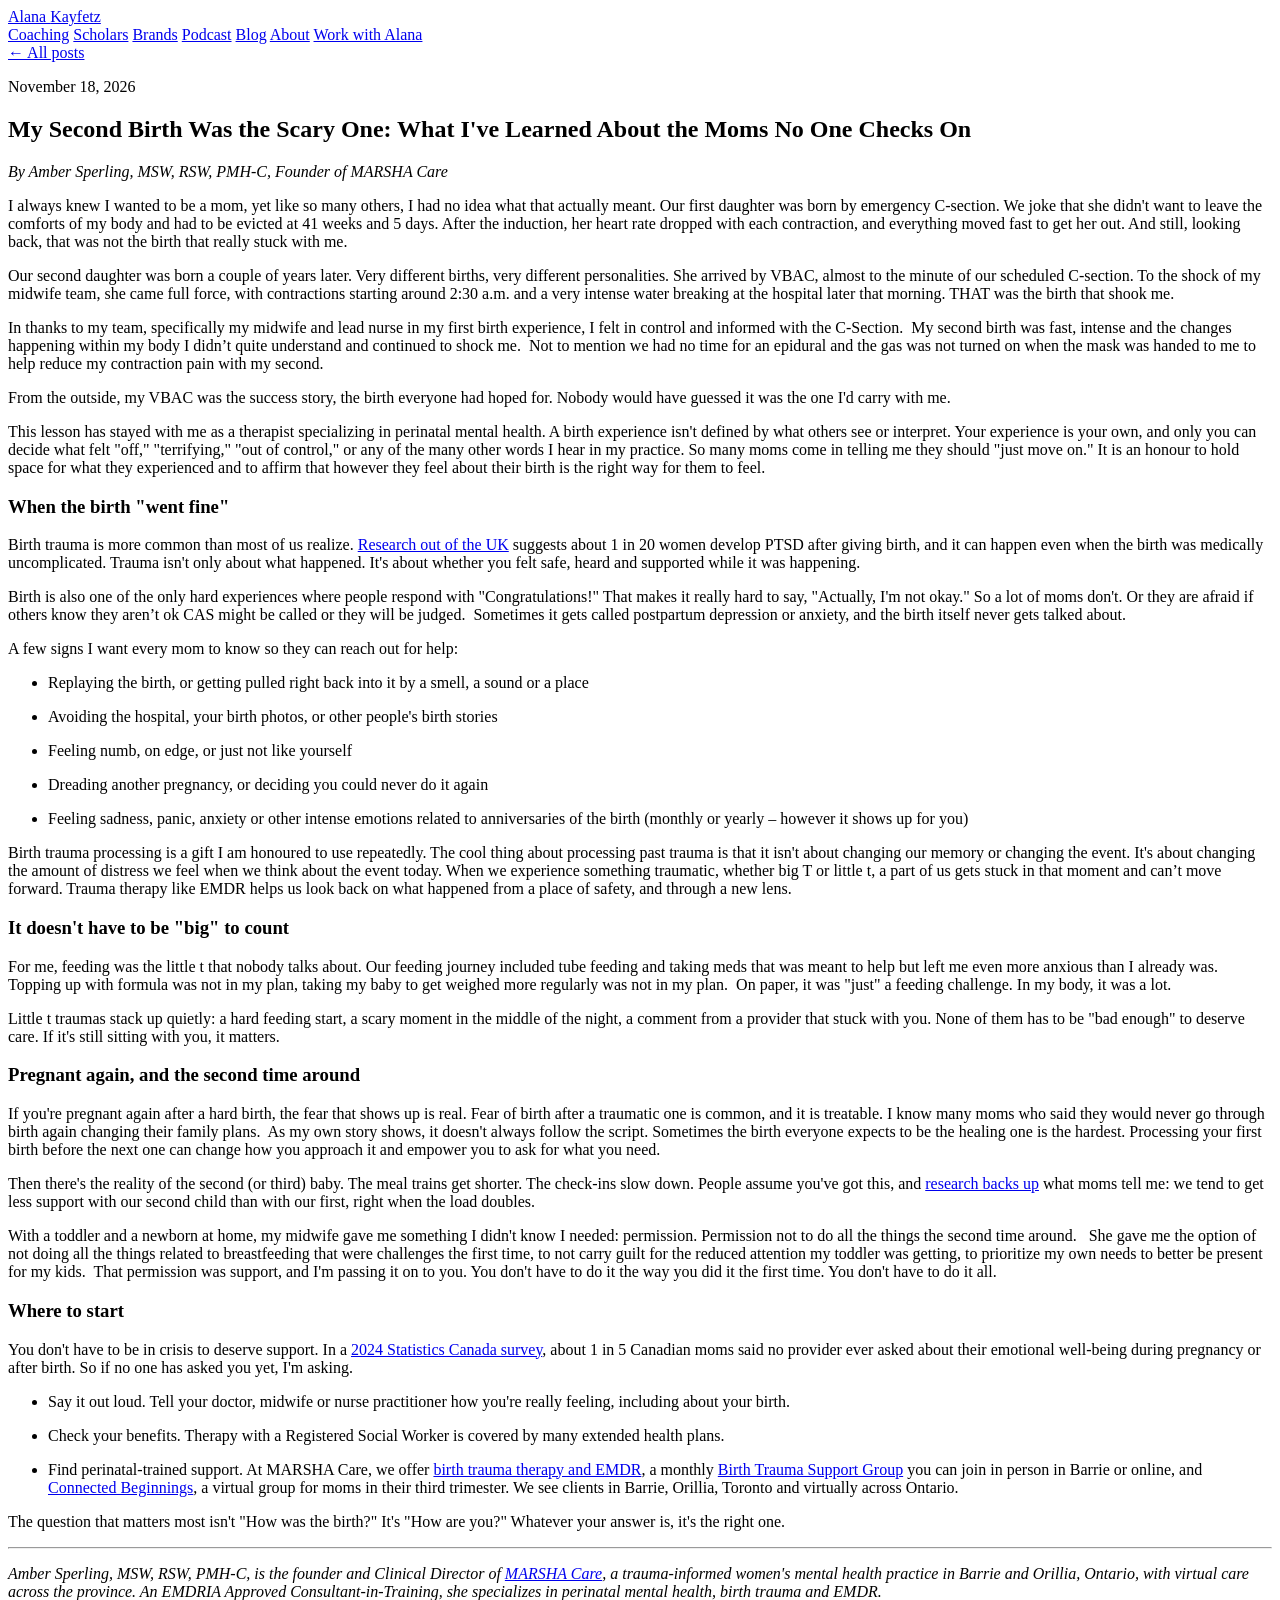
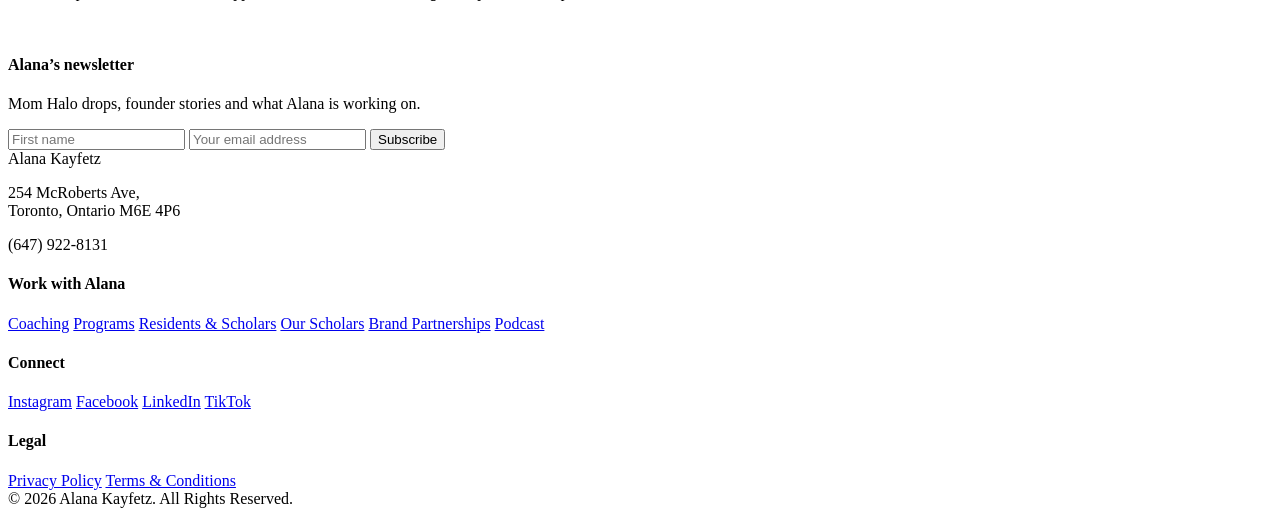
<file: my-second-birth-was-the-scary-one-what-ive-learned-about-the-moms-no-one-checks-on/index.html>
<!DOCTYPE html><html lang="en-gb"><head><meta charset="utf-8"><meta name="viewport" content="width=device-width,initial-scale=1"><title>My Second Birth Was the Scary One: What I&#x27;ve Learned About the Moms No One Checks On - Alana&#x27;s Blog</title><meta name="description" content="By Amber Sperling, MSW, RSW, PMH-C, Founder of MARSHA Care I always knew I wanted to be a mom, yet like so many others, I had no idea what that&amp;hellip;"><meta name="generator" content="Publii Open-Source CMS for Static Site"><link rel="canonical" href="https://blog.alanakayfetz.com/my-second-birth-was-the-scary-one-what-ive-learned-about-the-moms-no-one-checks-on/"><link rel="alternate" type="application/atom+xml" href="https://blog.alanakayfetz.com/feed.xml" title="Alana&#x27;s Blog - RSS"><link rel="alternate" type="application/json" href="https://blog.alanakayfetz.com/feed.json" title="Alana&#x27;s Blog - JSON"><meta property="og:title" content="My Second Birth Was the Scary One: What I&#x27;ve Learned About the Moms No One Checks On"><meta property="og:site_name" content="Alana&#x27;s Blog"><meta property="og:description" content="By Amber Sperling, MSW, RSW, PMH-C, Founder of MARSHA Care I always knew I wanted to be a mom, yet like so many others, I had no idea what that&amp;hellip;"><meta property="og:url" content="https://blog.alanakayfetz.com/my-second-birth-was-the-scary-one-what-ive-learned-about-the-moms-no-one-checks-on/"><meta property="og:type" content="article"><script type="application/ld+json">{"@context":"http://schema.org","@type":"Article","mainEntityOfPage":{"@type":"WebPage","@id":"https://blog.alanakayfetz.com/my-second-birth-was-the-scary-one-what-ive-learned-about-the-moms-no-one-checks-on/"},"headline":"My Second Birth Was the Scary One: What I've Learned About the Moms No One Checks On","datePublished":"2026-11-18T20:31-05:00","dateModified":"2026-11-18T20:33-05:00","description":"By Amber Sperling, MSW, RSW, PMH-C, Founder of MARSHA Care I always knew I wanted to be a mom, yet like so many others, I had no idea what that&hellip;","author":{"@type":"Person","name":"By Amber Sperling"},"publisher":{"@type":"Organization","name":"alana"}}</script><link rel="icon" href="https://alanakayfetz.com/img/favicon.svg" type="image/svg+xml"><link rel="apple-touch-icon" href="https://alanakayfetz.com/img/apple-touch-icon.png"><link rel="preconnect" href="https://fonts.googleapis.com"><link rel="preconnect" href="https://fonts.gstatic.com" crossorigin><link href="https://fonts.googleapis.com/css2?family=Fraunces:ital,opsz,wght@0,9..144,300..900;1,9..144,400..700&family=Outfit:wght@300;400;500;600;700&display=swap" rel="stylesheet"><link rel="stylesheet" href="https://blog.alanakayfetz.com/assets/css/style.css?v&#x3D;c1da50a4a55d9263d391b1b024ee08ee"><script src="https://f.convertkit.com/ckjs/ck.5.js" defer="defer"></script><script async src="https://www.googletagmanager.com/gtag/js?id=G-7E7NJX4SXJ"></script><script>window.dataLayer = window.dataLayer || [];
  function gtag(){dataLayer.push(arguments);}
  gtag('js', new Date());
  gtag('config', 'G-7E7NJX4SXJ');</script><script>!function(f,b,e,v,n,t,s)
{if(f.fbq)return;n=f.fbq=function(){n.callMethod?
n.callMethod.apply(n,arguments):n.queue.push(arguments)};
if(!f._fbq)f._fbq=n;n.push=n;n.loaded=!0;n.version='2.0';
n.queue=[];t=b.createElement(e);t.async=!0;
t.src=v;s=b.getElementsByTagName(e)[0];
s.parentNode.insertBefore(t,s)}(window, document,'script',
'https://connect.facebook.net/en_US/fbevents.js');
fbq('init', '386179845467079');
fbq('track', 'ViewContent');</script><noscript><img height="1" width="1" style="display:none" src="https://www.facebook.com/tr?id=386179845467079&amp;ev=ViewContent&amp;noscript=1"></noscript></head><body><nav><div class="nav-inner"><a href="https://alanakayfetz.com/" class="logo">Alana <span>Kayfetz</span></a><div class="nav-links"><a href="https://alanakayfetz.com/#coaching">Coaching</a> <a href="https://alanakayfetz.com/#scholars">Scholars</a> <a href="https://alanakayfetz.com/brands/">Brands</a> <a href="https://alanakayfetz.com/#podcast">Podcast</a> <a href="https://blog.alanakayfetz.com/">Blog</a> <a href="https://alanakayfetz.com/#founder">About</a> <a href="https://alanakayfetz.com/#doors" class="btn">Work with Alana</a></div></div></nav><article class="res-hero post"><div class="wrap"><a href="https://blog.alanakayfetz.com/" class="back">← All posts</a><p class="post-date"><time datetime="2026-11-18">November 18, 2026</time></p><h1>My Second Birth Was the Scary One: What I&#x27;ve Learned About the Moms No One Checks On</h1><div class="post-body"><p dir="ltr"><em>By Amber Sperling, MSW, RSW, PMH-C, Founder of MARSHA Care</em></p><p dir="ltr">I always knew I wanted to be a mom, yet like so many others, I had no idea what that actually meant. Our first daughter was born by emergency C-section. We joke that she didn't want to leave the comforts of my body and had to be evicted at 41 weeks and 5 days. After the induction, her heart rate dropped with each contraction, and everything moved fast to get her out. And still, looking back, that was not the birth that really stuck with me.</p><p dir="ltr">Our second daughter was born a couple of years later. Very different births, very different personalities. She arrived by VBAC, almost to the minute of our scheduled C-section. To the shock of my midwife team, she came full force, with contractions starting around 2:30 a.m. and a very intense water breaking at the hospital later that morning. THAT was the birth that shook me.</p><p dir="ltr">In thanks to my team, specifically my midwife and lead nurse in my first birth experience, I felt in control and informed with the C-Section.  My second birth was fast, intense and the changes happening within my body I didn’t quite understand and continued to shock me.  Not to mention we had no time for an epidural and the gas was not turned on when the mask was handed to me to help reduce my contraction pain with my second.</p><p dir="ltr">From the outside, my VBAC was the success story, the birth everyone had hoped for. Nobody would have guessed it was the one I'd carry with me.</p><p dir="ltr">This lesson has stayed with me as a therapist specializing in perinatal mental health. A birth experience isn't defined by what others see or interpret. Your experience is your own, and only you can decide what felt "off," "terrifying," "out of control," or any of the many other words I hear in my practice. So many moms come in telling me they should "just move on." It is an honour to hold space for what they experienced and to affirm that however they feel about their birth is the right way for them to feel.</p><h3 dir="ltr">When the birth "went fine"</h3><p dir="ltr">Birth trauma is more common than most of us realize. <a href="https://www.motherandbaby.com/mum/mental-health/undiagnosed-ptsd-after-birth/">Research out of the UK</a> suggests about 1 in 20 women develop PTSD after giving birth, and it can happen even when the birth was medically uncomplicated. Trauma isn't only about what happened. It's about whether you felt safe, heard and supported while it was happening.</p><p dir="ltr">Birth is also one of the only hard experiences where people respond with "Congratulations!" That makes it really hard to say, "Actually, I'm not okay." So a lot of moms don't. Or they are afraid if others know they aren’t ok CAS might be called or they will be judged.  Sometimes it gets called postpartum depression or anxiety, and the birth itself never gets talked about.</p><p dir="ltr">A few signs I want every mom to know so they can reach out for help:</p><ul><li dir="ltr" aria-level="1"><p dir="ltr" role="presentation">Replaying the birth, or getting pulled right back into it by a smell, a sound or a place</p></li><li dir="ltr" aria-level="1"><p dir="ltr" role="presentation">Avoiding the hospital, your birth photos, or other people's birth stories</p></li><li dir="ltr" aria-level="1"><p dir="ltr" role="presentation">Feeling numb, on edge, or just not like yourself</p></li><li dir="ltr" aria-level="1"><p dir="ltr" role="presentation">Dreading another pregnancy, or deciding you could never do it again</p></li><li dir="ltr" aria-level="1"><p dir="ltr" role="presentation">Feeling sadness, panic, anxiety or other intense emotions related to anniversaries of the birth (monthly or yearly – however it shows up for you)</p></li></ul><p dir="ltr">Birth trauma processing is a gift I am honoured to use repeatedly. The cool thing about processing past trauma is that it isn't about changing our memory or changing the event. It's about changing the amount of distress we feel when we think about the event today. When we experience something traumatic, whether big T or little t, a part of us gets stuck in that moment and can’t move forward. Trauma therapy like EMDR helps us look back on what happened from a place of safety, and through a new lens.</p><h3 dir="ltr">It doesn't have to be "big" to count</h3><p dir="ltr">For me, feeding was the little t that nobody talks about. Our feeding journey included tube feeding and taking meds that was meant to help but left me even more anxious than I already was.  Topping up with formula was not in my plan, taking my baby to get weighed more regularly was not in my plan.  On paper, it was "just" a feeding challenge. In my body, it was a lot.</p><p dir="ltr">Little t traumas stack up quietly: a hard feeding start, a scary moment in the middle of the night, a comment from a provider that stuck with you. None of them has to be "bad enough" to deserve care. If it's still sitting with you, it matters.</p><h3 dir="ltr">Pregnant again, and the second time around</h3><p dir="ltr">If you're pregnant again after a hard birth, the fear that shows up is real. Fear of birth after a traumatic one is common, and it is treatable. I know many moms who said they would never go through birth again changing their family plans.  As my own story shows, it doesn't always follow the script. Sometimes the birth everyone expects to be the healing one is the hardest. Processing your first birth before the next one can change how you approach it and empower you to ask for what you need.</p><p dir="ltr">Then there's the reality of the second (or third) baby. The meal trains get shorter. The check-ins slow down. People assume you've got this, and <a href="https://psychologytoday.com/au/blog/parenting-translator/202302/how-to-adjust-to-having-a-second-child">research backs up</a> what moms tell me: we tend to get less support with our second child than with our first, right when the load doubles.</p><p dir="ltr">With a toddler and a newborn at home, my midwife gave me something I didn't know I needed: permission. Permission not to do all the things the second time around.   She gave me the option of not doing all the things related to breastfeeding that were challenges the first time, to not carry guilt for the reduced attention my toddler was getting, to prioritize my own needs to better be present for my kids.  That permission was support, and I'm passing it on to you. You don't have to do it the way you did it the first time. You don't have to do it all.</p><h3 dir="ltr">Where to start</h3><p dir="ltr">You don't have to be in crisis to deserve support. In a <a href="https://globalnews.ca/news/11655684/postpartum-parents-reported-unmet-health-care-needs/">2024 Statistics Canada survey</a>, about 1 in 5 Canadian moms said no provider ever asked about their emotional well-being during pregnancy or after birth. So if no one has asked you yet, I'm asking.</p><ul><li dir="ltr" aria-level="1"><p dir="ltr" role="presentation">Say it out loud. Tell your doctor, midwife or nurse practitioner how you're really feeling, including about your birth.</p></li><li dir="ltr" aria-level="1"><p dir="ltr" role="presentation">Check your benefits. Therapy with a Registered Social Worker is covered by many extended health plans.</p></li><li dir="ltr" aria-level="1"><p dir="ltr" role="presentation">Find perinatal-trained support. At MARSHA Care, we offer <a href="https://marshacare.ca">birth trauma therapy and EMDR</a>, a monthly <a href="https://marshacare.ca">Birth Trauma Support Group</a> you can join in person in Barrie or online, and <a href="https://marshacare.ca">Connected Beginnings</a>, a virtual group for moms in their third trimester. We see clients in Barrie, Orillia, Toronto and virtually across Ontario.</p></li></ul><p dir="ltr">The question that matters most isn't "How was the birth?" It's "How are you?" Whatever your answer is, it's the right one.</p><hr><p class="align-center" dir="ltr"><em>Amber Sperling, MSW, RSW, PMH-C, is the founder and Clinical Director of <a href="https://marshacare.ca">MARSHA Care</a>, a trauma-informed women's mental health practice in Barrie and Orillia, Ontario, with virtual care across the province. An EMDRIA Approved Consultant-in-Training, she specializes in perinatal mental health, birth trauma and EMDR.</em></p><p> </p></div></div></article><footer><div class="wrap"><div class="foot-news"><div><h4>Alana&rsquo;s newsletter</h4><p>Mom Halo drops, founder stories and what Alana is working on.</p></div><form class="news-form" action="https://app.kit.com/forms/9975106/subscriptions" method="post" data-sv-form="9975106" data-uid="c07f5980ec" data-format="inline" data-version="5" data-options='{"settings":{"after_subscribe":{"action":"redirect","success_message":"You are in! Check your inbox to confirm your subscription.","redirect_url":"https://alanakayfetz.com/newsletter/thanks/"},"recaptcha":{"enabled":false},"return_visitor":{"action":"show","custom_content":""}},"version":"5"}'><ul class="formkit-alert formkit-alert-error" data-element="errors" data-group="alert"></ul><div class="news-fields" data-element="fields"><input name="fields[first_name]" type="text" required placeholder="First name" aria-label="First name" autocomplete="given-name"> <input name="email_address" type="email" required placeholder="Your email address" aria-label="Email address" autocomplete="email"> <button class="btn" data-element="submit">Subscribe</button></div></form></div><div class="foot-grid"><div><div class="logo">Alana <span style="color:var(--pink)">Kayfetz</span></div><p>254 McRoberts Ave,<br>Toronto, Ontario M6E 4P6</p><p>(647) 922-8131</p></div><div><h4>Work with Alana</h4><a href="https://alanakayfetz.com/#coaching">Coaching</a> <a href="https://alanakayfetz.com/#pricing">Programs</a> <a href="https://alanakayfetz.com/#scholars">Residents &amp; Scholars</a> <a href="https://alanakayfetz.com/residents/">Our Scholars</a> <a href="https://alanakayfetz.com/brands/">Brand Partnerships</a> <a href="https://alanakayfetz.com/#podcast">Podcast</a></div><div><h4>Connect</h4><a href="https://instagram.com/momhalo">Instagram</a> <a href="https://facebook.com/momhalo">Facebook</a> <a href="https://www.linkedin.com/in/alanakayfetz">LinkedIn</a> <a href="https://www.tiktok.com/@alanakayfetz">TikTok</a></div><div><h4>Legal</h4><a href="#">Privacy Policy</a> <a href="#">Terms &amp; Conditions</a></div></div><div class="foot-bottom">© 2026 Alana Kayfetz. All Rights Reserved.</div></div></footer></body></html>
</file>
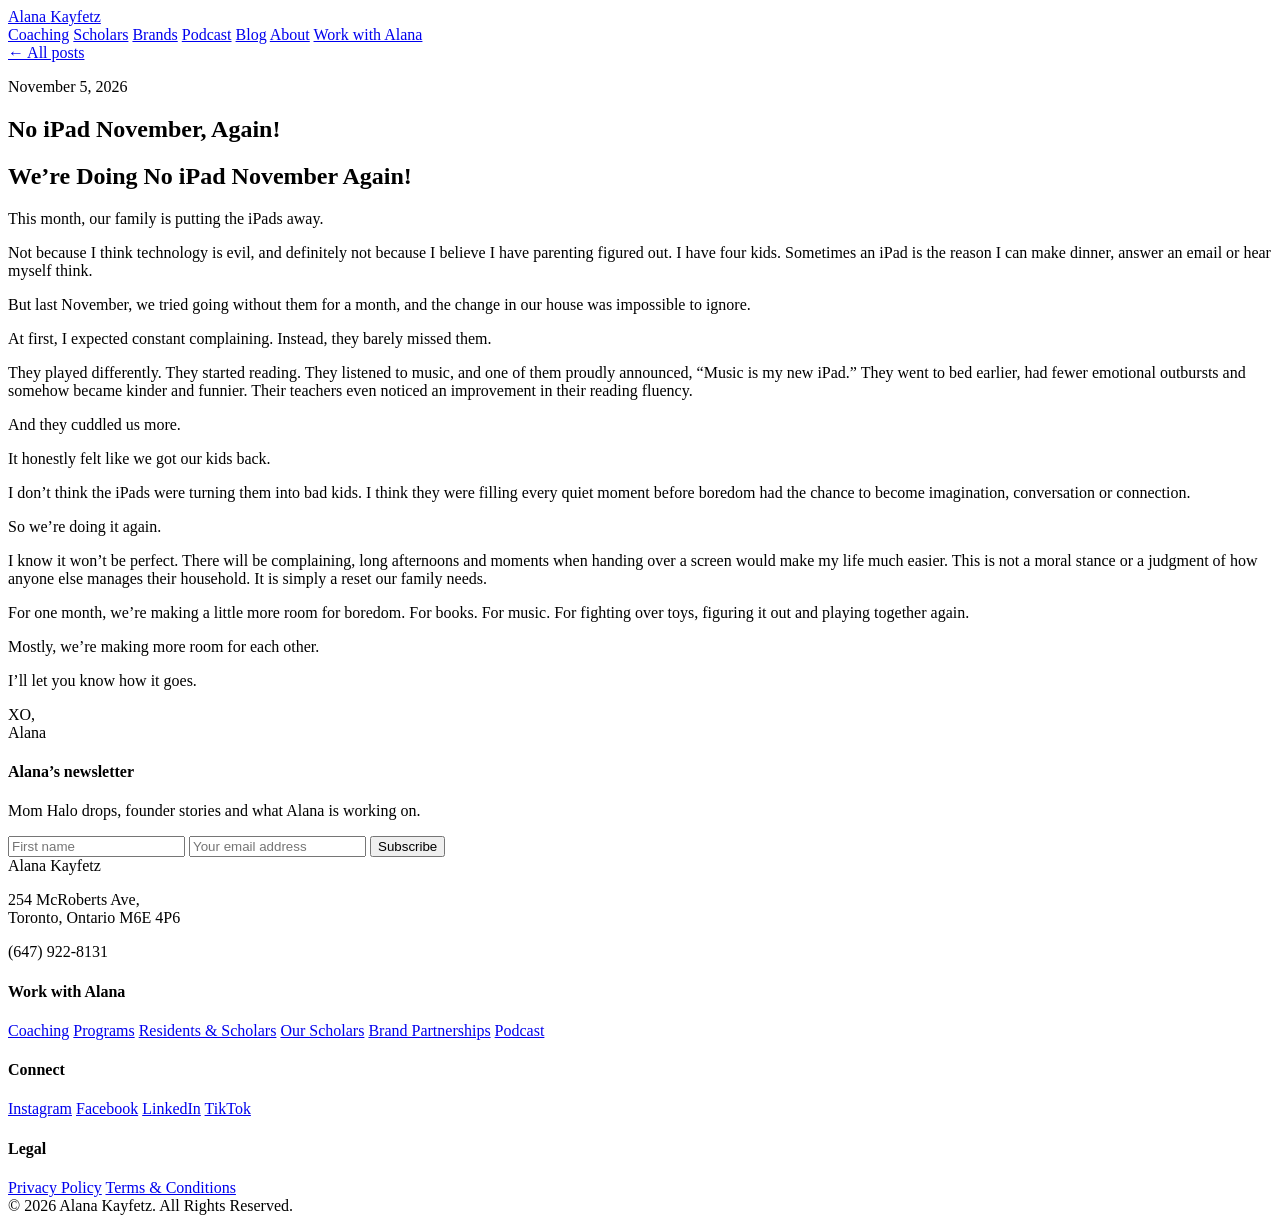
<file: no-ipad-november-again/index.html>
<!DOCTYPE html><html lang="en-gb"><head><meta charset="utf-8"><meta name="viewport" content="width=device-width,initial-scale=1"><title>No iPad November, Again! - Alana&#x27;s Blog</title><meta name="description" content="We’re Doing No iPad November Again! This month, our family is putting the iPads away. Not because I think technology is evil, and definitely not because I believe I have&amp;hellip;"><meta name="generator" content="Publii Open-Source CMS for Static Site"><link rel="canonical" href="https://blog.alanakayfetz.com/no-ipad-november-again/"><link rel="alternate" type="application/atom+xml" href="https://blog.alanakayfetz.com/feed.xml" title="Alana&#x27;s Blog - RSS"><link rel="alternate" type="application/json" href="https://blog.alanakayfetz.com/feed.json" title="Alana&#x27;s Blog - JSON"><meta property="og:title" content="No iPad November, Again!"><meta property="og:site_name" content="Alana&#x27;s Blog"><meta property="og:description" content="We’re Doing No iPad November Again! This month, our family is putting the iPads away. Not because I think technology is evil, and definitely not because I believe I have&amp;hellip;"><meta property="og:url" content="https://blog.alanakayfetz.com/no-ipad-november-again/"><meta property="og:type" content="article"><script type="application/ld+json">{"@context":"http://schema.org","@type":"Article","mainEntityOfPage":{"@type":"WebPage","@id":"https://blog.alanakayfetz.com/no-ipad-november-again/"},"headline":"No iPad November, Again!","datePublished":"2026-11-05T12:27-05:00","dateModified":"2026-11-05T12:27-05:00","description":"We’re Doing No iPad November Again! This month, our family is putting the iPads away. Not because I think technology is evil, and definitely not because I believe I have&hellip;","author":{"@type":"Person","name":"alana"},"publisher":{"@type":"Organization","name":"alana"}}</script><link rel="icon" href="https://alanakayfetz.com/img/favicon.svg" type="image/svg+xml"><link rel="apple-touch-icon" href="https://alanakayfetz.com/img/apple-touch-icon.png"><link rel="preconnect" href="https://fonts.googleapis.com"><link rel="preconnect" href="https://fonts.gstatic.com" crossorigin><link href="https://fonts.googleapis.com/css2?family=Fraunces:ital,opsz,wght@0,9..144,300..900;1,9..144,400..700&family=Outfit:wght@300;400;500;600;700&display=swap" rel="stylesheet"><link rel="stylesheet" href="https://blog.alanakayfetz.com/assets/css/style.css?v&#x3D;c1da50a4a55d9263d391b1b024ee08ee"><script src="https://f.convertkit.com/ckjs/ck.5.js" defer="defer"></script><script async src="https://www.googletagmanager.com/gtag/js?id=G-7E7NJX4SXJ"></script><script>window.dataLayer = window.dataLayer || [];
  function gtag(){dataLayer.push(arguments);}
  gtag('js', new Date());
  gtag('config', 'G-7E7NJX4SXJ');</script><script>!function(f,b,e,v,n,t,s)
{if(f.fbq)return;n=f.fbq=function(){n.callMethod?
n.callMethod.apply(n,arguments):n.queue.push(arguments)};
if(!f._fbq)f._fbq=n;n.push=n;n.loaded=!0;n.version='2.0';
n.queue=[];t=b.createElement(e);t.async=!0;
t.src=v;s=b.getElementsByTagName(e)[0];
s.parentNode.insertBefore(t,s)}(window, document,'script',
'https://connect.facebook.net/en_US/fbevents.js');
fbq('init', '386179845467079');
fbq('track', 'ViewContent');</script><noscript><img height="1" width="1" style="display:none" src="https://www.facebook.com/tr?id=386179845467079&amp;ev=ViewContent&amp;noscript=1"></noscript></head><body><nav><div class="nav-inner"><a href="https://alanakayfetz.com/" class="logo">Alana <span>Kayfetz</span></a><div class="nav-links"><a href="https://alanakayfetz.com/#coaching">Coaching</a> <a href="https://alanakayfetz.com/#scholars">Scholars</a> <a href="https://alanakayfetz.com/brands/">Brands</a> <a href="https://alanakayfetz.com/#podcast">Podcast</a> <a href="https://blog.alanakayfetz.com/">Blog</a> <a href="https://alanakayfetz.com/#founder">About</a> <a href="https://alanakayfetz.com/#doors" class="btn">Work with Alana</a></div></div></nav><article class="res-hero post"><div class="wrap"><a href="https://blog.alanakayfetz.com/" class="back">← All posts</a><p class="post-date"><time datetime="2026-11-05">November 5, 2026</time></p><h1>No iPad November, Again!</h1><div class="post-body"><h2>We’re Doing No iPad November Again!</h2><p>This month, our family is putting the iPads away.</p><p>Not because I think technology is evil, and definitely not because I believe I have parenting figured out. I have four kids. Sometimes an iPad is the reason I can make dinner, answer an email or hear myself think.</p><p>But last November, we tried going without them for a month, and the change in our house was impossible to ignore.</p><p>At first, I expected constant complaining. Instead, they barely missed them.</p><p>They played differently. They started reading. They listened to music, and one of them proudly announced, “Music is my new iPad.” They went to bed earlier, had fewer emotional outbursts and somehow became kinder and funnier. Their teachers even noticed an improvement in their reading fluency.</p><p>And they cuddled us more.</p><p>It honestly felt like we got our kids back.</p><p>I don’t think the iPads were turning them into bad kids. I think they were filling every quiet moment before boredom had the chance to become imagination, conversation or connection.</p><p>So we’re doing it again.</p><p>I know it won’t be perfect. There will be complaining, long afternoons and moments when handing over a screen would make my life much easier. This is not a moral stance or a judgment of how anyone else manages their household. It is simply a reset our family needs.</p><p>For one month, we’re making a little more room for boredom. For books. For music. For fighting over toys, figuring it out and playing together again.</p><p>Mostly, we’re making more room for each other.</p><p>I’ll let you know how it goes.</p><p>XO,<br>Alana</p></div></div></article><footer><div class="wrap"><div class="foot-news"><div><h4>Alana&rsquo;s newsletter</h4><p>Mom Halo drops, founder stories and what Alana is working on.</p></div><form class="news-form" action="https://app.kit.com/forms/9975106/subscriptions" method="post" data-sv-form="9975106" data-uid="c07f5980ec" data-format="inline" data-version="5" data-options='{"settings":{"after_subscribe":{"action":"redirect","success_message":"You are in! Check your inbox to confirm your subscription.","redirect_url":"https://alanakayfetz.com/newsletter/thanks/"},"recaptcha":{"enabled":false},"return_visitor":{"action":"show","custom_content":""}},"version":"5"}'><ul class="formkit-alert formkit-alert-error" data-element="errors" data-group="alert"></ul><div class="news-fields" data-element="fields"><input name="fields[first_name]" type="text" required placeholder="First name" aria-label="First name" autocomplete="given-name"> <input name="email_address" type="email" required placeholder="Your email address" aria-label="Email address" autocomplete="email"> <button class="btn" data-element="submit">Subscribe</button></div></form></div><div class="foot-grid"><div><div class="logo">Alana <span style="color:var(--pink)">Kayfetz</span></div><p>254 McRoberts Ave,<br>Toronto, Ontario M6E 4P6</p><p>(647) 922-8131</p></div><div><h4>Work with Alana</h4><a href="https://alanakayfetz.com/#coaching">Coaching</a> <a href="https://alanakayfetz.com/#pricing">Programs</a> <a href="https://alanakayfetz.com/#scholars">Residents &amp; Scholars</a> <a href="https://alanakayfetz.com/residents/">Our Scholars</a> <a href="https://alanakayfetz.com/brands/">Brand Partnerships</a> <a href="https://alanakayfetz.com/#podcast">Podcast</a></div><div><h4>Connect</h4><a href="https://instagram.com/momhalo">Instagram</a> <a href="https://facebook.com/momhalo">Facebook</a> <a href="https://www.linkedin.com/in/alanakayfetz">LinkedIn</a> <a href="https://www.tiktok.com/@alanakayfetz">TikTok</a></div><div><h4>Legal</h4><a href="#">Privacy Policy</a> <a href="#">Terms &amp; Conditions</a></div></div><div class="foot-bottom">© 2026 Alana Kayfetz. All Rights Reserved.</div></div></footer></body></html>
</file>
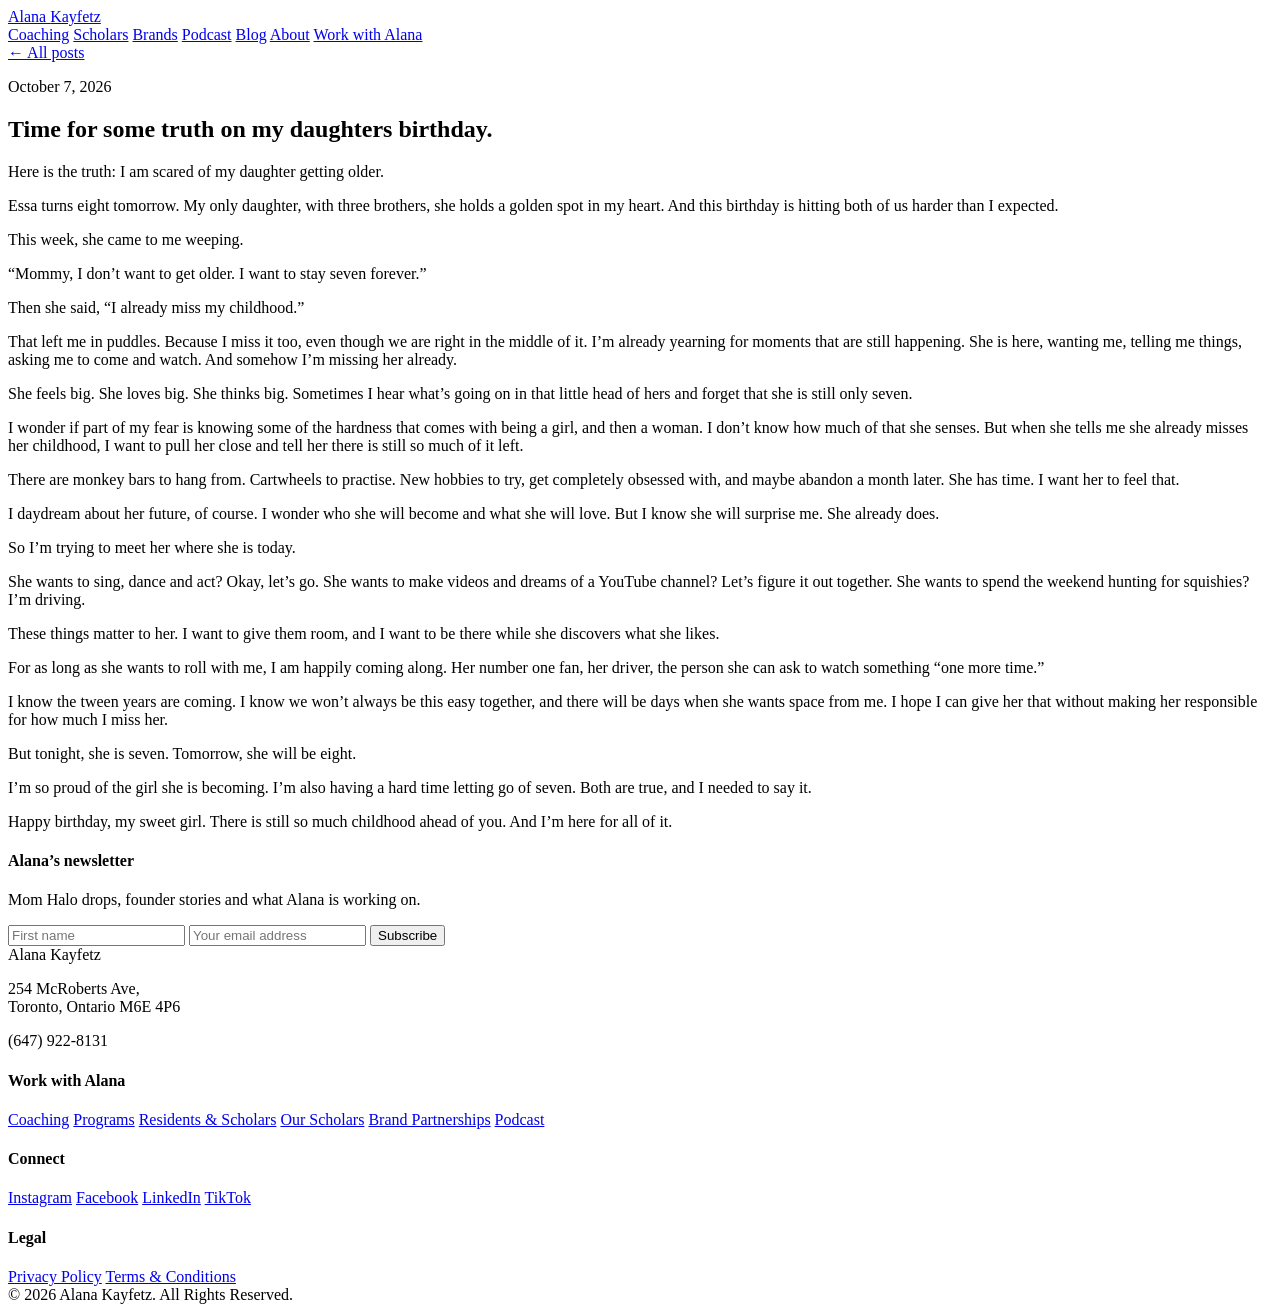
<file: time-for-some-truth-on-my-daughters-birthday/index.html>
<!DOCTYPE html><html lang="en-gb"><head><meta charset="utf-8"><meta name="viewport" content="width=device-width,initial-scale=1"><title>Time for some truth on my daughters birthday. - Alana&#x27;s Blog</title><meta name="description" content="Here is the truth: I am scared of my daughter getting older. Essa turns eight tomorrow. My only daughter, with three brothers, she holds a golden spot in my heart."><meta name="generator" content="Publii Open-Source CMS for Static Site"><link rel="canonical" href="https://blog.alanakayfetz.com/time-for-some-truth-on-my-daughters-birthday/"><link rel="alternate" type="application/atom+xml" href="https://blog.alanakayfetz.com/feed.xml" title="Alana&#x27;s Blog - RSS"><link rel="alternate" type="application/json" href="https://blog.alanakayfetz.com/feed.json" title="Alana&#x27;s Blog - JSON"><meta property="og:title" content="Time for some truth on my daughters birthday."><meta property="og:site_name" content="Alana&#x27;s Blog"><meta property="og:description" content="Here is the truth: I am scared of my daughter getting older. Essa turns eight tomorrow. My only daughter, with three brothers, she holds a golden spot in my heart."><meta property="og:url" content="https://blog.alanakayfetz.com/time-for-some-truth-on-my-daughters-birthday/"><meta property="og:type" content="article"><script type="application/ld+json">{"@context":"http://schema.org","@type":"Article","mainEntityOfPage":{"@type":"WebPage","@id":"https://blog.alanakayfetz.com/time-for-some-truth-on-my-daughters-birthday/"},"headline":"Time for some truth on my daughters birthday.","datePublished":"2026-10-07T06:01-04:00","dateModified":"2026-10-07T06:01-04:00","description":"Here is the truth: I am scared of my daughter getting older. Essa turns eight tomorrow. My only daughter, with three brothers, she holds a golden spot in my heart.","author":{"@type":"Person","name":"alana"},"publisher":{"@type":"Organization","name":"alana"}}</script><link rel="icon" href="https://alanakayfetz.com/img/favicon.svg" type="image/svg+xml"><link rel="apple-touch-icon" href="https://alanakayfetz.com/img/apple-touch-icon.png"><link rel="preconnect" href="https://fonts.googleapis.com"><link rel="preconnect" href="https://fonts.gstatic.com" crossorigin><link href="https://fonts.googleapis.com/css2?family=Fraunces:ital,opsz,wght@0,9..144,300..900;1,9..144,400..700&family=Outfit:wght@300;400;500;600;700&display=swap" rel="stylesheet"><link rel="stylesheet" href="https://blog.alanakayfetz.com/assets/css/style.css?v&#x3D;c1da50a4a55d9263d391b1b024ee08ee"><script src="https://f.convertkit.com/ckjs/ck.5.js" defer="defer"></script><script async src="https://www.googletagmanager.com/gtag/js?id=G-7E7NJX4SXJ"></script><script>window.dataLayer = window.dataLayer || [];
  function gtag(){dataLayer.push(arguments);}
  gtag('js', new Date());
  gtag('config', 'G-7E7NJX4SXJ');</script><script>!function(f,b,e,v,n,t,s)
{if(f.fbq)return;n=f.fbq=function(){n.callMethod?
n.callMethod.apply(n,arguments):n.queue.push(arguments)};
if(!f._fbq)f._fbq=n;n.push=n;n.loaded=!0;n.version='2.0';
n.queue=[];t=b.createElement(e);t.async=!0;
t.src=v;s=b.getElementsByTagName(e)[0];
s.parentNode.insertBefore(t,s)}(window, document,'script',
'https://connect.facebook.net/en_US/fbevents.js');
fbq('init', '386179845467079');
fbq('track', 'ViewContent');</script><noscript><img height="1" width="1" style="display:none" src="https://www.facebook.com/tr?id=386179845467079&amp;ev=ViewContent&amp;noscript=1"></noscript></head><body><nav><div class="nav-inner"><a href="https://alanakayfetz.com/" class="logo">Alana <span>Kayfetz</span></a><div class="nav-links"><a href="https://alanakayfetz.com/#coaching">Coaching</a> <a href="https://alanakayfetz.com/#scholars">Scholars</a> <a href="https://alanakayfetz.com/brands/">Brands</a> <a href="https://alanakayfetz.com/#podcast">Podcast</a> <a href="https://blog.alanakayfetz.com/">Blog</a> <a href="https://alanakayfetz.com/#founder">About</a> <a href="https://alanakayfetz.com/#doors" class="btn">Work with Alana</a></div></div></nav><article class="res-hero post"><div class="wrap"><a href="https://blog.alanakayfetz.com/" class="back">← All posts</a><p class="post-date"><time datetime="2026-10-07">October 7, 2026</time></p><h1>Time for some truth on my daughters birthday.</h1><div class="post-body"><p>Here is the truth: I am scared of my daughter getting older.</p><p>Essa turns eight tomorrow. My only daughter, with three brothers, she holds a golden spot in my heart. And this birthday is hitting both of us harder than I expected.</p><p>This week, she came to me weeping.</p><p>“Mommy, I don’t want to get older. I want to stay seven forever.”</p><p>Then she said, “I already miss my childhood.”</p><p>That left me in puddles. Because I miss it too, even though we are right in the middle of it. I’m already yearning for moments that are still happening. She is here, wanting me, telling me things, asking me to come and watch. And somehow I’m missing her already.</p><p>She feels big. She loves big. She thinks big. Sometimes I hear what’s going on in that little head of hers and forget that she is still only seven.</p><p>I wonder if part of my fear is knowing some of the hardness that comes with being a girl, and then a woman. I don’t know how much of that she senses. But when she tells me she already misses her childhood, I want to pull her close and tell her there is still so much of it left.</p><p>There are monkey bars to hang from. Cartwheels to practise. New hobbies to try, get completely obsessed with, and maybe abandon a month later. She has time. I want her to feel that.</p><p>I daydream about her future, of course. I wonder who she will become and what she will love. But I know she will surprise me. She already does.</p><p>So I’m trying to meet her where she is today.</p><p>She wants to sing, dance and act? Okay, let’s go. She wants to make videos and dreams of a YouTube channel? Let’s figure it out together. She wants to spend the weekend hunting for squishies? I’m driving.</p><p>These things matter to her. I want to give them room, and I want to be there while she discovers what she likes.</p><p>For as long as she wants to roll with me, I am happily coming along. Her number one fan, her driver, the person she can ask to watch something “one more time.”</p><p>I know the tween years are coming. I know we won’t always be this easy together, and there will be days when she wants space from me. I hope I can give her that without making her responsible for how much I miss her.</p><p>But tonight, she is seven. Tomorrow, she will be eight.</p><p>I’m so proud of the girl she is becoming. I’m also having a hard time letting go of seven. Both are true, and I needed to say it.</p><p>Happy birthday, my sweet girl. There is still so much childhood ahead of you. And I’m here for all of it.</p></div></div></article><footer><div class="wrap"><div class="foot-news"><div><h4>Alana&rsquo;s newsletter</h4><p>Mom Halo drops, founder stories and what Alana is working on.</p></div><form class="news-form" action="https://app.kit.com/forms/9975106/subscriptions" method="post" data-sv-form="9975106" data-uid="c07f5980ec" data-format="inline" data-version="5" data-options='{"settings":{"after_subscribe":{"action":"redirect","success_message":"You are in! Check your inbox to confirm your subscription.","redirect_url":"https://alanakayfetz.com/newsletter/thanks/"},"recaptcha":{"enabled":false},"return_visitor":{"action":"show","custom_content":""}},"version":"5"}'><ul class="formkit-alert formkit-alert-error" data-element="errors" data-group="alert"></ul><div class="news-fields" data-element="fields"><input name="fields[first_name]" type="text" required placeholder="First name" aria-label="First name" autocomplete="given-name"> <input name="email_address" type="email" required placeholder="Your email address" aria-label="Email address" autocomplete="email"> <button class="btn" data-element="submit">Subscribe</button></div></form></div><div class="foot-grid"><div><div class="logo">Alana <span style="color:var(--pink)">Kayfetz</span></div><p>254 McRoberts Ave,<br>Toronto, Ontario M6E 4P6</p><p>(647) 922-8131</p></div><div><h4>Work with Alana</h4><a href="https://alanakayfetz.com/#coaching">Coaching</a> <a href="https://alanakayfetz.com/#pricing">Programs</a> <a href="https://alanakayfetz.com/#scholars">Residents &amp; Scholars</a> <a href="https://alanakayfetz.com/residents/">Our Scholars</a> <a href="https://alanakayfetz.com/brands/">Brand Partnerships</a> <a href="https://alanakayfetz.com/#podcast">Podcast</a></div><div><h4>Connect</h4><a href="https://instagram.com/momhalo">Instagram</a> <a href="https://facebook.com/momhalo">Facebook</a> <a href="https://www.linkedin.com/in/alanakayfetz">LinkedIn</a> <a href="https://www.tiktok.com/@alanakayfetz">TikTok</a></div><div><h4>Legal</h4><a href="#">Privacy Policy</a> <a href="#">Terms &amp; Conditions</a></div></div><div class="foot-bottom">© 2026 Alana Kayfetz. All Rights Reserved.</div></div></footer></body></html>
</file>
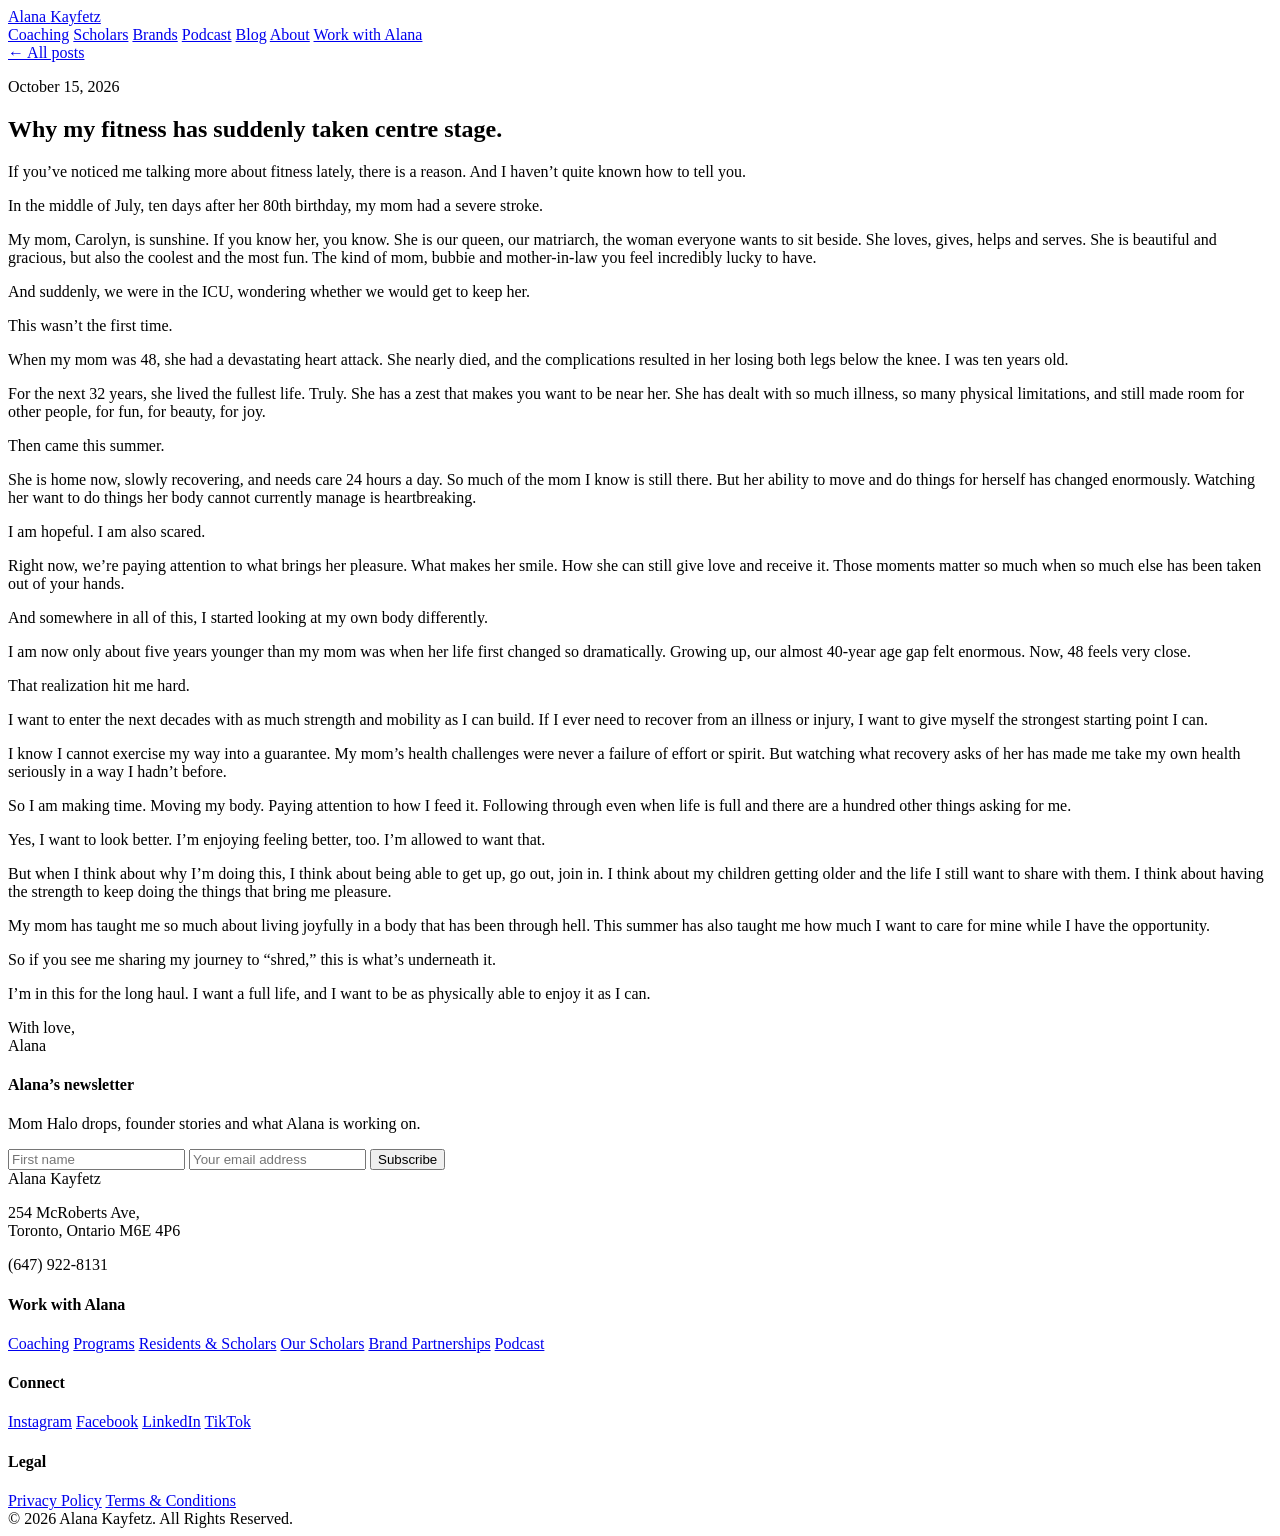
<file: why-my-fitness-has-suddenly-taken-centre-stage/index.html>
<!DOCTYPE html><html lang="en-gb"><head><meta charset="utf-8"><meta name="viewport" content="width=device-width,initial-scale=1"><title>Why my fitness has suddenly taken centre stage. - Alana&#x27;s Blog</title><meta name="description" content="If you’ve noticed me talking more about fitness lately, there is a reason. And I haven’t quite known how to tell you. In the middle of July, ten days after&amp;hellip;"><meta name="generator" content="Publii Open-Source CMS for Static Site"><link rel="canonical" href="https://blog.alanakayfetz.com/why-my-fitness-has-suddenly-taken-centre-stage/"><link rel="alternate" type="application/atom+xml" href="https://blog.alanakayfetz.com/feed.xml" title="Alana&#x27;s Blog - RSS"><link rel="alternate" type="application/json" href="https://blog.alanakayfetz.com/feed.json" title="Alana&#x27;s Blog - JSON"><meta property="og:title" content="Why my fitness has suddenly taken centre stage."><meta property="og:site_name" content="Alana&#x27;s Blog"><meta property="og:description" content="If you’ve noticed me talking more about fitness lately, there is a reason. And I haven’t quite known how to tell you. In the middle of July, ten days after&amp;hellip;"><meta property="og:url" content="https://blog.alanakayfetz.com/why-my-fitness-has-suddenly-taken-centre-stage/"><meta property="og:type" content="article"><script type="application/ld+json">{"@context":"http://schema.org","@type":"Article","mainEntityOfPage":{"@type":"WebPage","@id":"https://blog.alanakayfetz.com/why-my-fitness-has-suddenly-taken-centre-stage/"},"headline":"Why my fitness has suddenly taken centre stage.","datePublished":"2026-10-15T06:01-04:00","dateModified":"2026-10-15T06:01-04:00","description":"If you’ve noticed me talking more about fitness lately, there is a reason. And I haven’t quite known how to tell you. In the middle of July, ten days after&hellip;","author":{"@type":"Person","name":"alana"},"publisher":{"@type":"Organization","name":"alana"}}</script><link rel="icon" href="https://alanakayfetz.com/img/favicon.svg" type="image/svg+xml"><link rel="apple-touch-icon" href="https://alanakayfetz.com/img/apple-touch-icon.png"><link rel="preconnect" href="https://fonts.googleapis.com"><link rel="preconnect" href="https://fonts.gstatic.com" crossorigin><link href="https://fonts.googleapis.com/css2?family=Fraunces:ital,opsz,wght@0,9..144,300..900;1,9..144,400..700&family=Outfit:wght@300;400;500;600;700&display=swap" rel="stylesheet"><link rel="stylesheet" href="https://blog.alanakayfetz.com/assets/css/style.css?v&#x3D;c1da50a4a55d9263d391b1b024ee08ee"><script src="https://f.convertkit.com/ckjs/ck.5.js" defer="defer"></script><script async src="https://www.googletagmanager.com/gtag/js?id=G-7E7NJX4SXJ"></script><script>window.dataLayer = window.dataLayer || [];
  function gtag(){dataLayer.push(arguments);}
  gtag('js', new Date());
  gtag('config', 'G-7E7NJX4SXJ');</script><script>!function(f,b,e,v,n,t,s)
{if(f.fbq)return;n=f.fbq=function(){n.callMethod?
n.callMethod.apply(n,arguments):n.queue.push(arguments)};
if(!f._fbq)f._fbq=n;n.push=n;n.loaded=!0;n.version='2.0';
n.queue=[];t=b.createElement(e);t.async=!0;
t.src=v;s=b.getElementsByTagName(e)[0];
s.parentNode.insertBefore(t,s)}(window, document,'script',
'https://connect.facebook.net/en_US/fbevents.js');
fbq('init', '386179845467079');
fbq('track', 'ViewContent');</script><noscript><img height="1" width="1" style="display:none" src="https://www.facebook.com/tr?id=386179845467079&amp;ev=ViewContent&amp;noscript=1"></noscript></head><body><nav><div class="nav-inner"><a href="https://alanakayfetz.com/" class="logo">Alana <span>Kayfetz</span></a><div class="nav-links"><a href="https://alanakayfetz.com/#coaching">Coaching</a> <a href="https://alanakayfetz.com/#scholars">Scholars</a> <a href="https://alanakayfetz.com/brands/">Brands</a> <a href="https://alanakayfetz.com/#podcast">Podcast</a> <a href="https://blog.alanakayfetz.com/">Blog</a> <a href="https://alanakayfetz.com/#founder">About</a> <a href="https://alanakayfetz.com/#doors" class="btn">Work with Alana</a></div></div></nav><article class="res-hero post"><div class="wrap"><a href="https://blog.alanakayfetz.com/" class="back">← All posts</a><p class="post-date"><time datetime="2026-10-15">October 15, 2026</time></p><h1>Why my fitness has suddenly taken centre stage.</h1><div class="post-body"><p>If you’ve noticed me talking more about fitness lately, there is a reason. And I haven’t quite known how to tell you.</p><p>In the middle of July, ten days after her 80th birthday, my mom had a severe stroke.</p><p>My mom, Carolyn, is sunshine. If you know her, you know. She is our queen, our matriarch, the woman everyone wants to sit beside. She loves, gives, helps and serves. She is beautiful and gracious, but also the coolest and the most fun. The kind of mom, bubbie and mother-in-law you feel incredibly lucky to have.</p><p>And suddenly, we were in the ICU, wondering whether we would get to keep her.</p><p>This wasn’t the first time.</p><p>When my mom was 48, she had a devastating heart attack. She nearly died, and the complications resulted in her losing both legs below the knee. I was ten years old.</p><p>For the next 32 years, she lived the fullest life. Truly. She has a zest that makes you want to be near her. She has dealt with so much illness, so many physical limitations, and still made room for other people, for fun, for beauty, for joy.</p><p>Then came this summer.</p><p>She is home now, slowly recovering, and needs care 24 hours a day. So much of the mom I know is still there. But her ability to move and do things for herself has changed enormously. Watching her want to do things her body cannot currently manage is heartbreaking.</p><p>I am hopeful. I am also scared.</p><p>Right now, we’re paying attention to what brings her pleasure. What makes her smile. How she can still give love and receive it. Those moments matter so much when so much else has been taken out of your hands.</p><p>And somewhere in all of this, I started looking at my own body differently.</p><p>I am now only about five years younger than my mom was when her life first changed so dramatically. Growing up, our almost 40-year age gap felt enormous. Now, 48 feels very close.</p><p>That realization hit me hard.</p><p>I want to enter the next decades with as much strength and mobility as I can build. If I ever need to recover from an illness or injury, I want to give myself the strongest starting point I can.</p><p>I know I cannot exercise my way into a guarantee. My mom’s health challenges were never a failure of effort or spirit. But watching what recovery asks of her has made me take my own health seriously in a way I hadn’t before.</p><p>So I am making time. Moving my body. Paying attention to how I feed it. Following through even when life is full and there are a hundred other things asking for me.</p><p>Yes, I want to look better. I’m enjoying feeling better, too. I’m allowed to want that.</p><p>But when I think about why I’m doing this, I think about being able to get up, go out, join in. I think about my children getting older and the life I still want to share with them. I think about having the strength to keep doing the things that bring me pleasure.</p><p>My mom has taught me so much about living joyfully in a body that has been through hell. This summer has also taught me how much I want to care for mine while I have the opportunity.</p><p>So if you see me sharing my journey to “shred,” this is what’s underneath it.</p><p>I’m in this for the long haul. I want a full life, and I want to be as physically able to enjoy it as I can.</p><p>With love,<br>Alana</p></div></div></article><footer><div class="wrap"><div class="foot-news"><div><h4>Alana&rsquo;s newsletter</h4><p>Mom Halo drops, founder stories and what Alana is working on.</p></div><form class="news-form" action="https://app.kit.com/forms/9975106/subscriptions" method="post" data-sv-form="9975106" data-uid="c07f5980ec" data-format="inline" data-version="5" data-options='{"settings":{"after_subscribe":{"action":"redirect","success_message":"You are in! Check your inbox to confirm your subscription.","redirect_url":"https://alanakayfetz.com/newsletter/thanks/"},"recaptcha":{"enabled":false},"return_visitor":{"action":"show","custom_content":""}},"version":"5"}'><ul class="formkit-alert formkit-alert-error" data-element="errors" data-group="alert"></ul><div class="news-fields" data-element="fields"><input name="fields[first_name]" type="text" required placeholder="First name" aria-label="First name" autocomplete="given-name"> <input name="email_address" type="email" required placeholder="Your email address" aria-label="Email address" autocomplete="email"> <button class="btn" data-element="submit">Subscribe</button></div></form></div><div class="foot-grid"><div><div class="logo">Alana <span style="color:var(--pink)">Kayfetz</span></div><p>254 McRoberts Ave,<br>Toronto, Ontario M6E 4P6</p><p>(647) 922-8131</p></div><div><h4>Work with Alana</h4><a href="https://alanakayfetz.com/#coaching">Coaching</a> <a href="https://alanakayfetz.com/#pricing">Programs</a> <a href="https://alanakayfetz.com/#scholars">Residents &amp; Scholars</a> <a href="https://alanakayfetz.com/residents/">Our Scholars</a> <a href="https://alanakayfetz.com/brands/">Brand Partnerships</a> <a href="https://alanakayfetz.com/#podcast">Podcast</a></div><div><h4>Connect</h4><a href="https://instagram.com/momhalo">Instagram</a> <a href="https://facebook.com/momhalo">Facebook</a> <a href="https://www.linkedin.com/in/alanakayfetz">LinkedIn</a> <a href="https://www.tiktok.com/@alanakayfetz">TikTok</a></div><div><h4>Legal</h4><a href="#">Privacy Policy</a> <a href="#">Terms &amp; Conditions</a></div></div><div class="foot-bottom">© 2026 Alana Kayfetz. All Rights Reserved.</div></div></footer></body></html>
</file>
